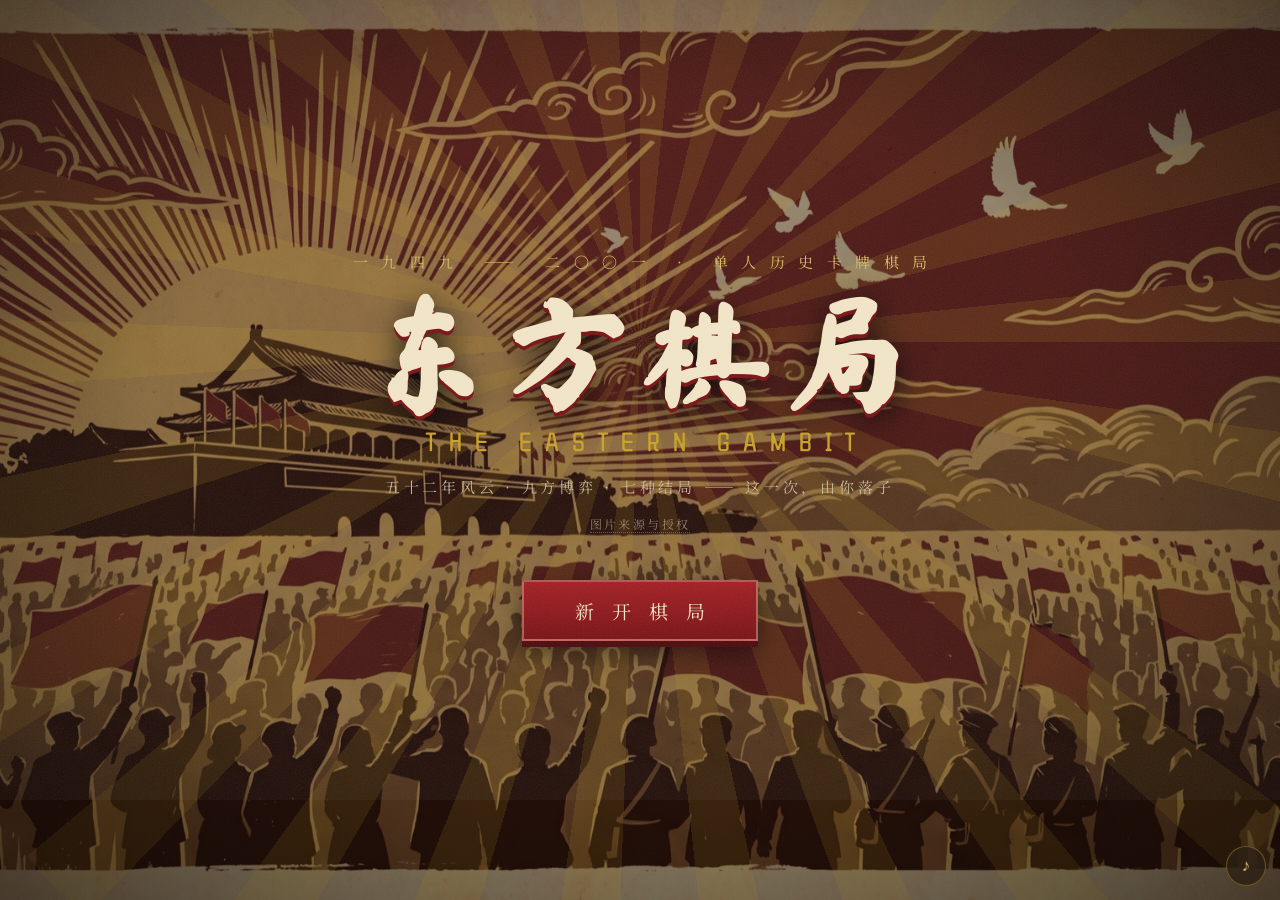
<file: index.html>
<!DOCTYPE html>
<html lang="zh-CN">
<head>
  <meta charset="UTF-8">
  <meta name="viewport" content="width=device-width, initial-scale=1.0, viewport-fit=cover, maximum-scale=1.0, user-scalable=no">
  <meta name="theme-color" content="#7a1216">
  <meta name="apple-mobile-web-app-capable" content="yes">
  <meta name="apple-mobile-web-app-status-bar-style" content="black-translucent">
  <title>东方棋局 1949–2001 · The Eastern Gambit</title>
  <meta name="description" content="单人历史卡牌策略游戏：扮演新中国，从1949年走到2001年入世，在冷战棋盘上落子。">
  <link rel="preconnect" href="https://fonts.googleapis.com">
  <link rel="preconnect" href="https://fonts.gstatic.com" crossorigin>
  <link href="https://fonts.googleapis.com/css2?family=Ma+Shan+Zheng&family=Noto+Serif+SC:wght@400;700&family=ZCOOL+QingKe+HuangYou&display=swap" rel="stylesheet">
  <link rel="stylesheet" href="css/main.css?v=11">
</head>
<body>
  <div id="app" class="vignette">

    <!-- 标题屏 -->
    <section id="scr-title" class="screen">
      <div id="title-bg"></div>
      <div class="title-rays"></div>
      <div id="title-main">
        <div class="kicker">一九四九 —— 二〇〇一 · 单人历史卡牌棋局</div>
        <h1>东方棋局</h1>
        <div class="years">THE EASTERN GAMBIT</div>
        <div class="tagline">五十二年风云 · 九方博弈 · 七种结局 —— 这一次，由你落子</div>
        <div class="credits-link"><a href="credits.html">图片来源与授权</a></div>
        <div class="title-buttons">
          <button id="btn-new" class="btn">新 开 棋 局</button>
          <button id="btn-continue" class="btn gold">继 续 前 局</button>
        </div>
      </div>
    </section>

    <!-- 幕间屏 -->
    <section id="scr-act" class="screen">
      <div id="act-poster"></div>
      <div id="act-content">
        <div id="act-num"></div>
        <div id="act-title"></div>
        <div id="act-years"></div>
        <div id="act-slogan"></div>
        <div id="act-intro"></div>
        <div id="tz-area"></div>
      </div>
    </section>

    <!-- 主板面 -->
    <section id="scr-board" class="screen">
      <header id="board-header">
        <span class="logo">东方棋局</span>
        <span id="turn-label"></span>
        <div id="plays-stars"></div>
        <span id="ap-chip"></span>
        <span id="agenda-chip"></span>
        <button id="btn-flags" class="btn ghost">标 签</button>
        <button id="btn-trump" class="btn ghost">王 牌</button>
        <button id="btn-ap" class="btn ghost">国策行动</button>
        <button id="btn-end-turn" class="btn">结束回合</button>
      </header>
      <div id="board-main">
        <aside id="rel-panel"></aside>
        <div id="stage">
          <div id="event-log"></div>
        </div>
        <aside id="res-panel"></aside>
      </div>
      <div id="hand-zone"></div>
    </section>

    <!-- 幕末屏 -->
    <section id="scr-finale" class="screen">
      <div id="finale-bg"></div>
      <div class="letterbox top"></div>
      <div class="letterbox bottom"></div>
      <div id="finale-content">
        <div class="f-kicker"></div>
        <h2></h2>
        <div id="finale-desc"></div>
        <div id="finale-choices"></div>
      </div>
    </section>

    <!-- 结局屏 -->
    <section id="scr-ending" class="screen">
      <div id="ending-img"></div>
      <div id="ending-body">
        <div id="ending-kind"></div>
        <div id="ending-title"></div>
        <div id="ending-poem"></div>
        <div id="ending-text"></div>
        <div id="ending-ach"></div>
        <div id="ending-essay"></div>
        <div id="ending-addenda"></div>
        <div id="ending-stats"></div>
        <div id="ending-score"></div>
        <div class="title-buttons">
          <button id="btn-restart-ending" class="btn">再 开 一 局</button>
          <button id="btn-menu-ending" class="btn ghost">回 到 标 题</button>
        </div>
      </div>
    </section>

    <div id="filmcard">
      <div class="sprocket l"></div><div class="sprocket r"></div>
      <div class="fc-inner"><div class="fc-year"></div><div class="fc-text"></div></div>
    </div>
    <div id="curtain"><div class="half left"></div><div class="half right"></div></div>
    <div id="grain"></div>
    <div id="alert-flash"></div>
    <div id="toast"></div>
    <div id="modal-root"></div>
    <div id="fx-root"></div>
    <button id="mute-btn" title="音效开关">♪</button>
  </div>

  <script src="js/data/act1.js?v=11"></script>
  <script src="js/data/act2.js?v=11"></script>
  <script src="js/data/act3.js?v=11"></script>
  <script src="js/data/act4.js?v=11"></script>
  <script src="js/data/act5.js?v=11"></script>
  <script src="js/data/endings.js?v=11"></script>
  <script src="js/data/reactions.js?v=11"></script>
  <script src="js/data/trumps.js?v=11"></script>
  <script src="js/data/achievements.js?v=11"></script>
  <script src="js/engine.js?v=11"></script>
  <script src="js/audio.js?v=11"></script>
  <script src="js/music.js?v=11"></script>
  <script src="js/ui.js?v=11"></script>
  <script src="js/main.js?v=11"></script>
</body>
</html>
</file>
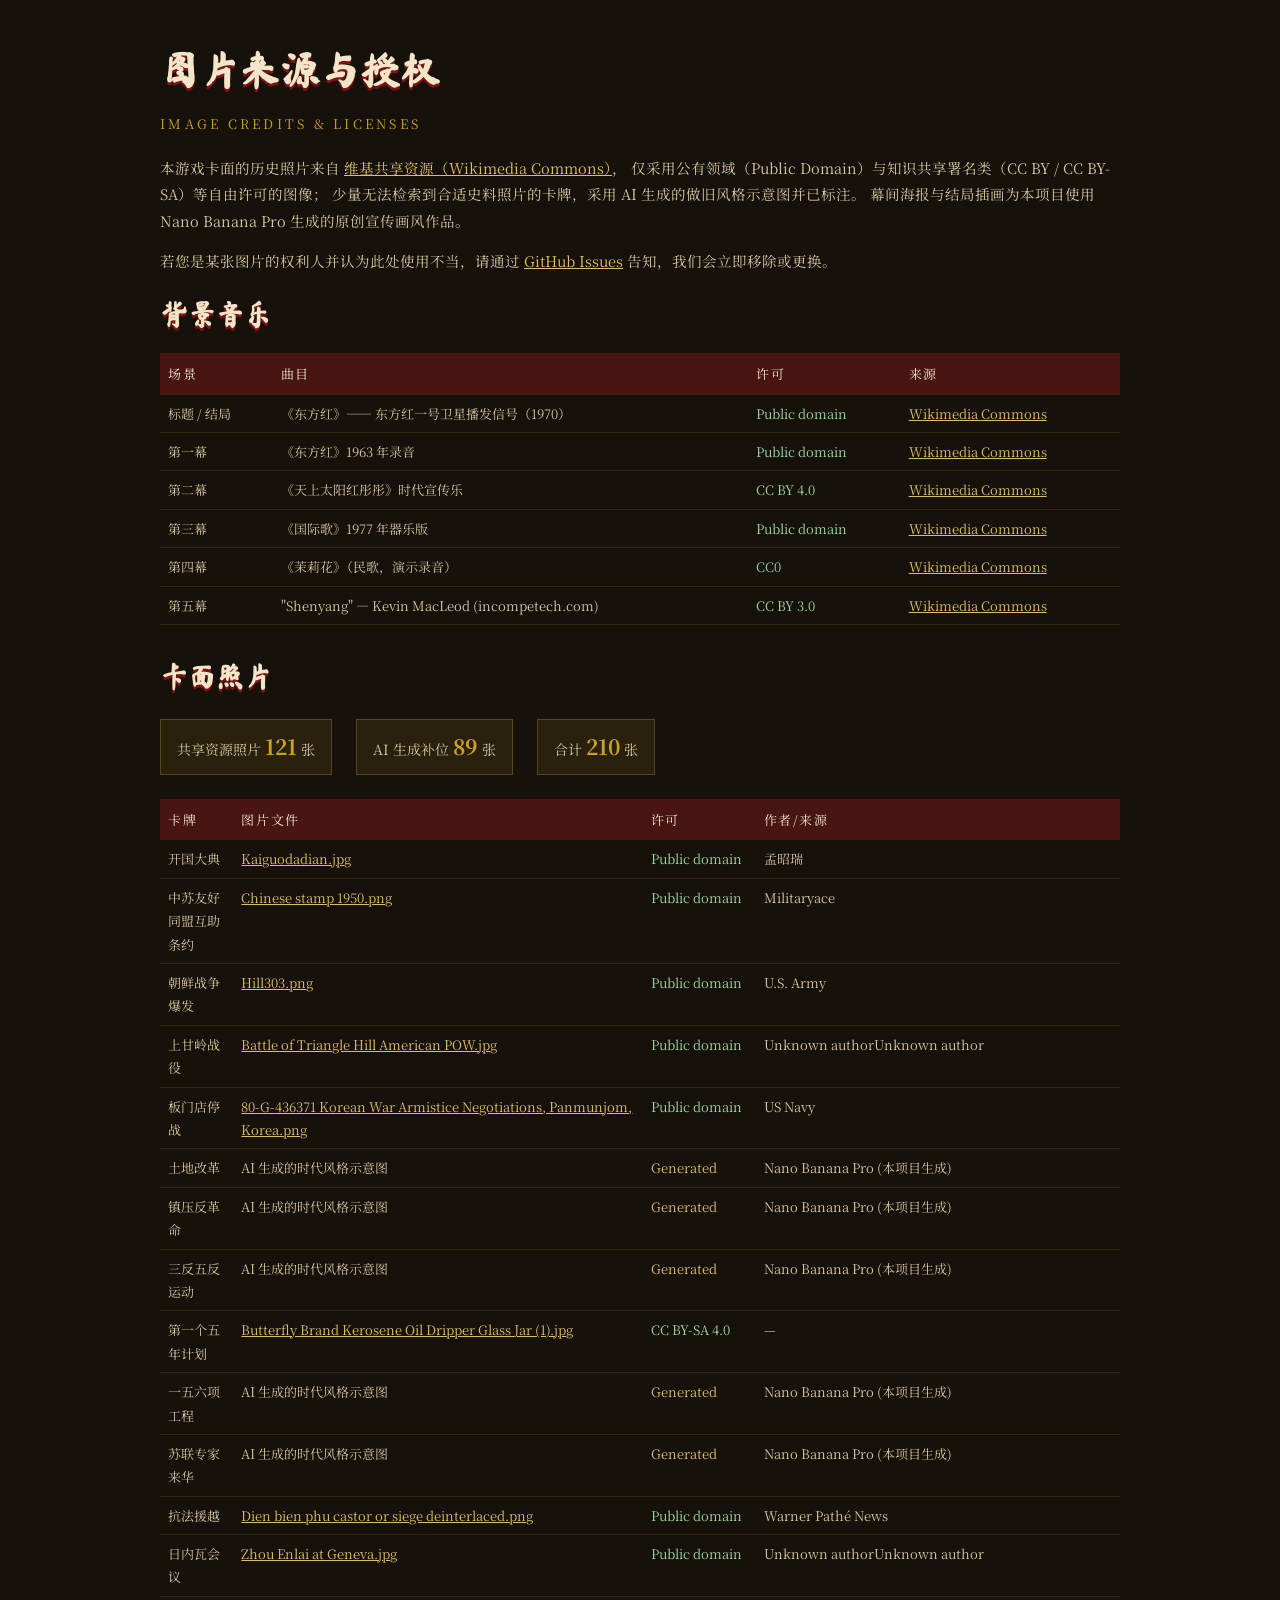
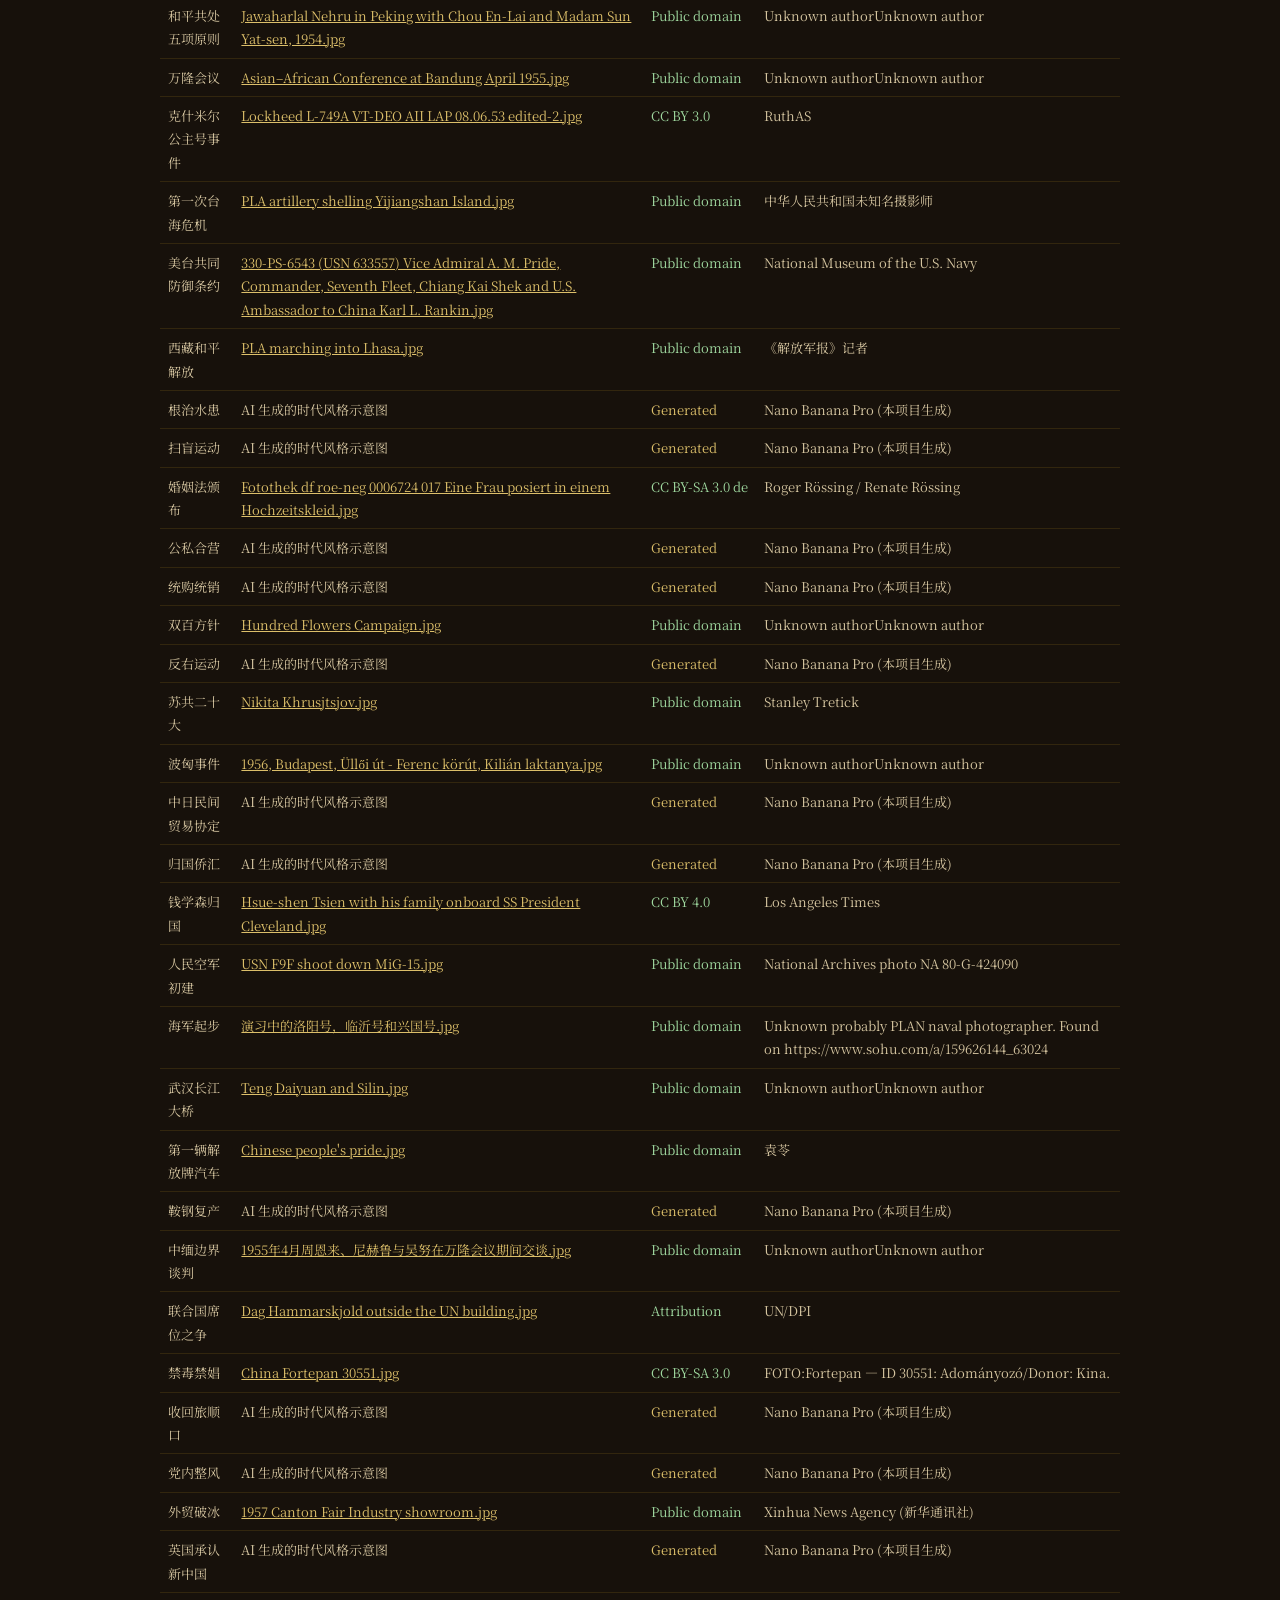
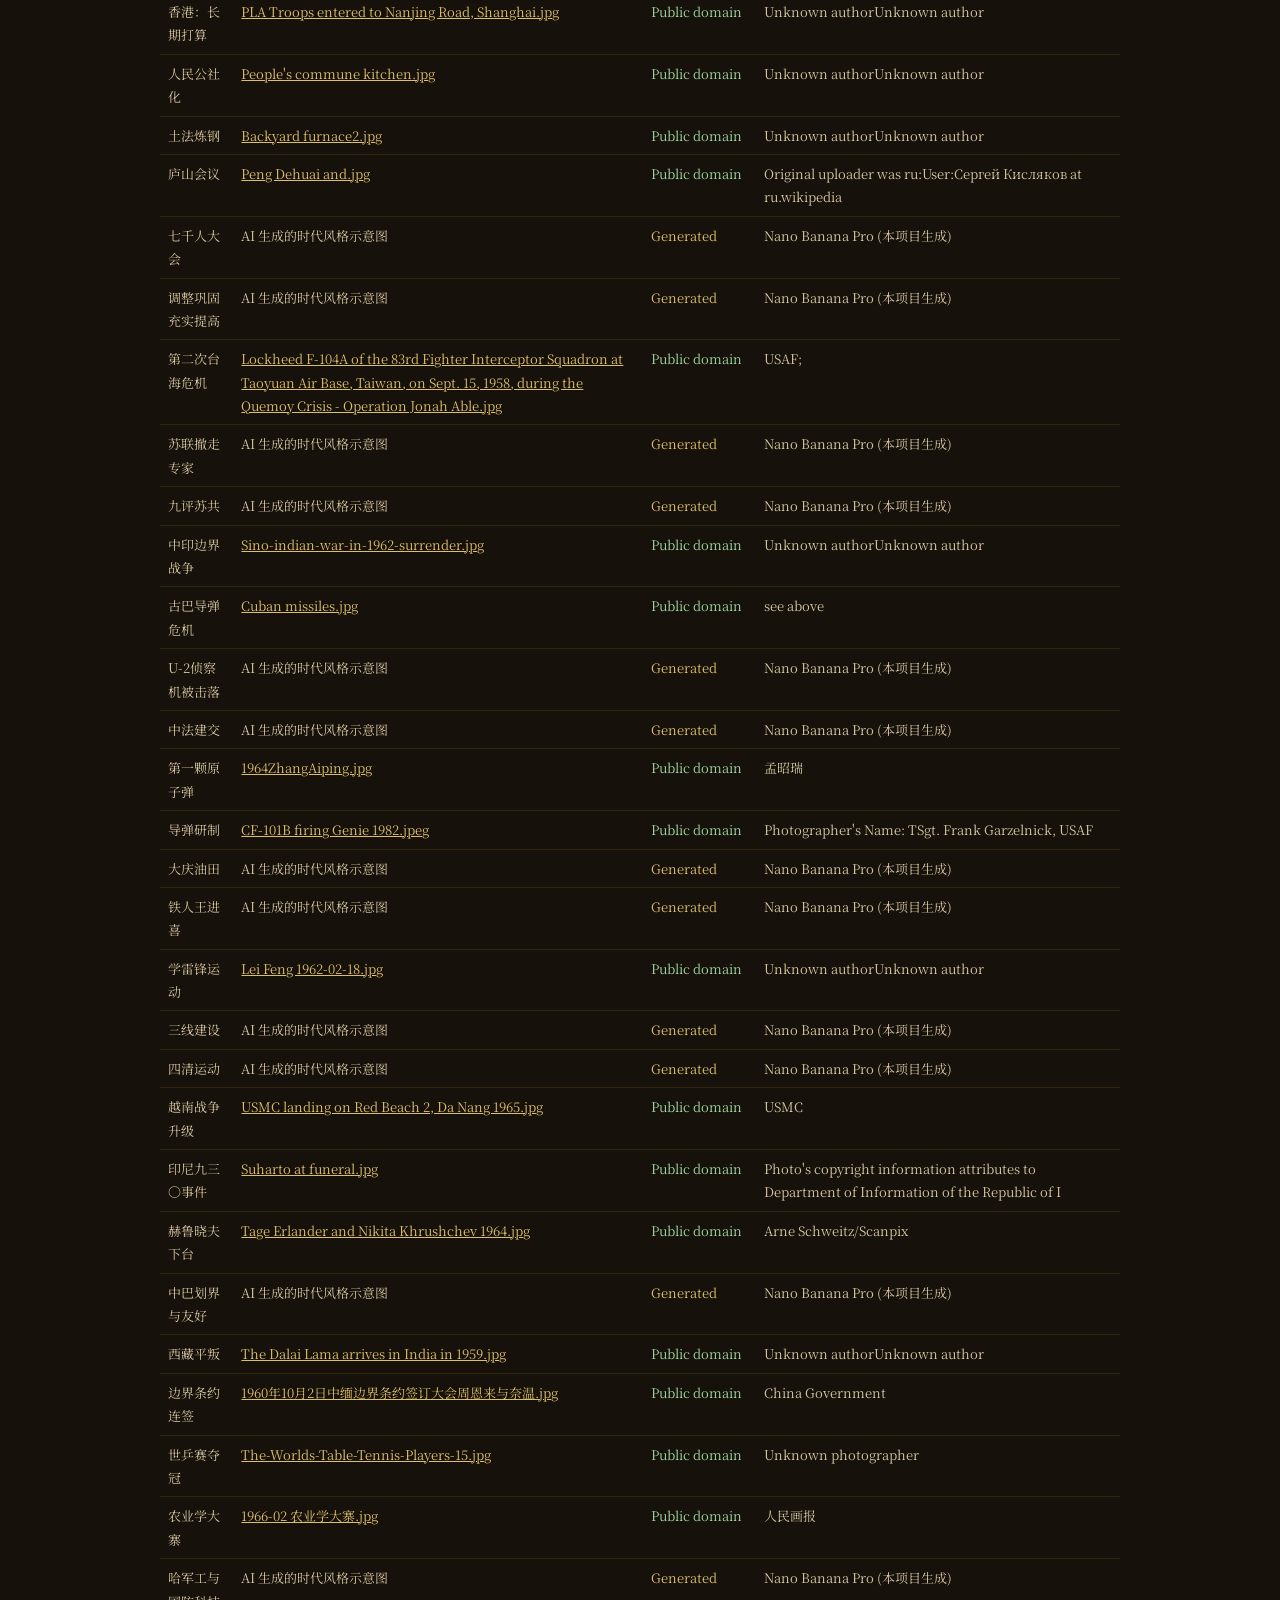
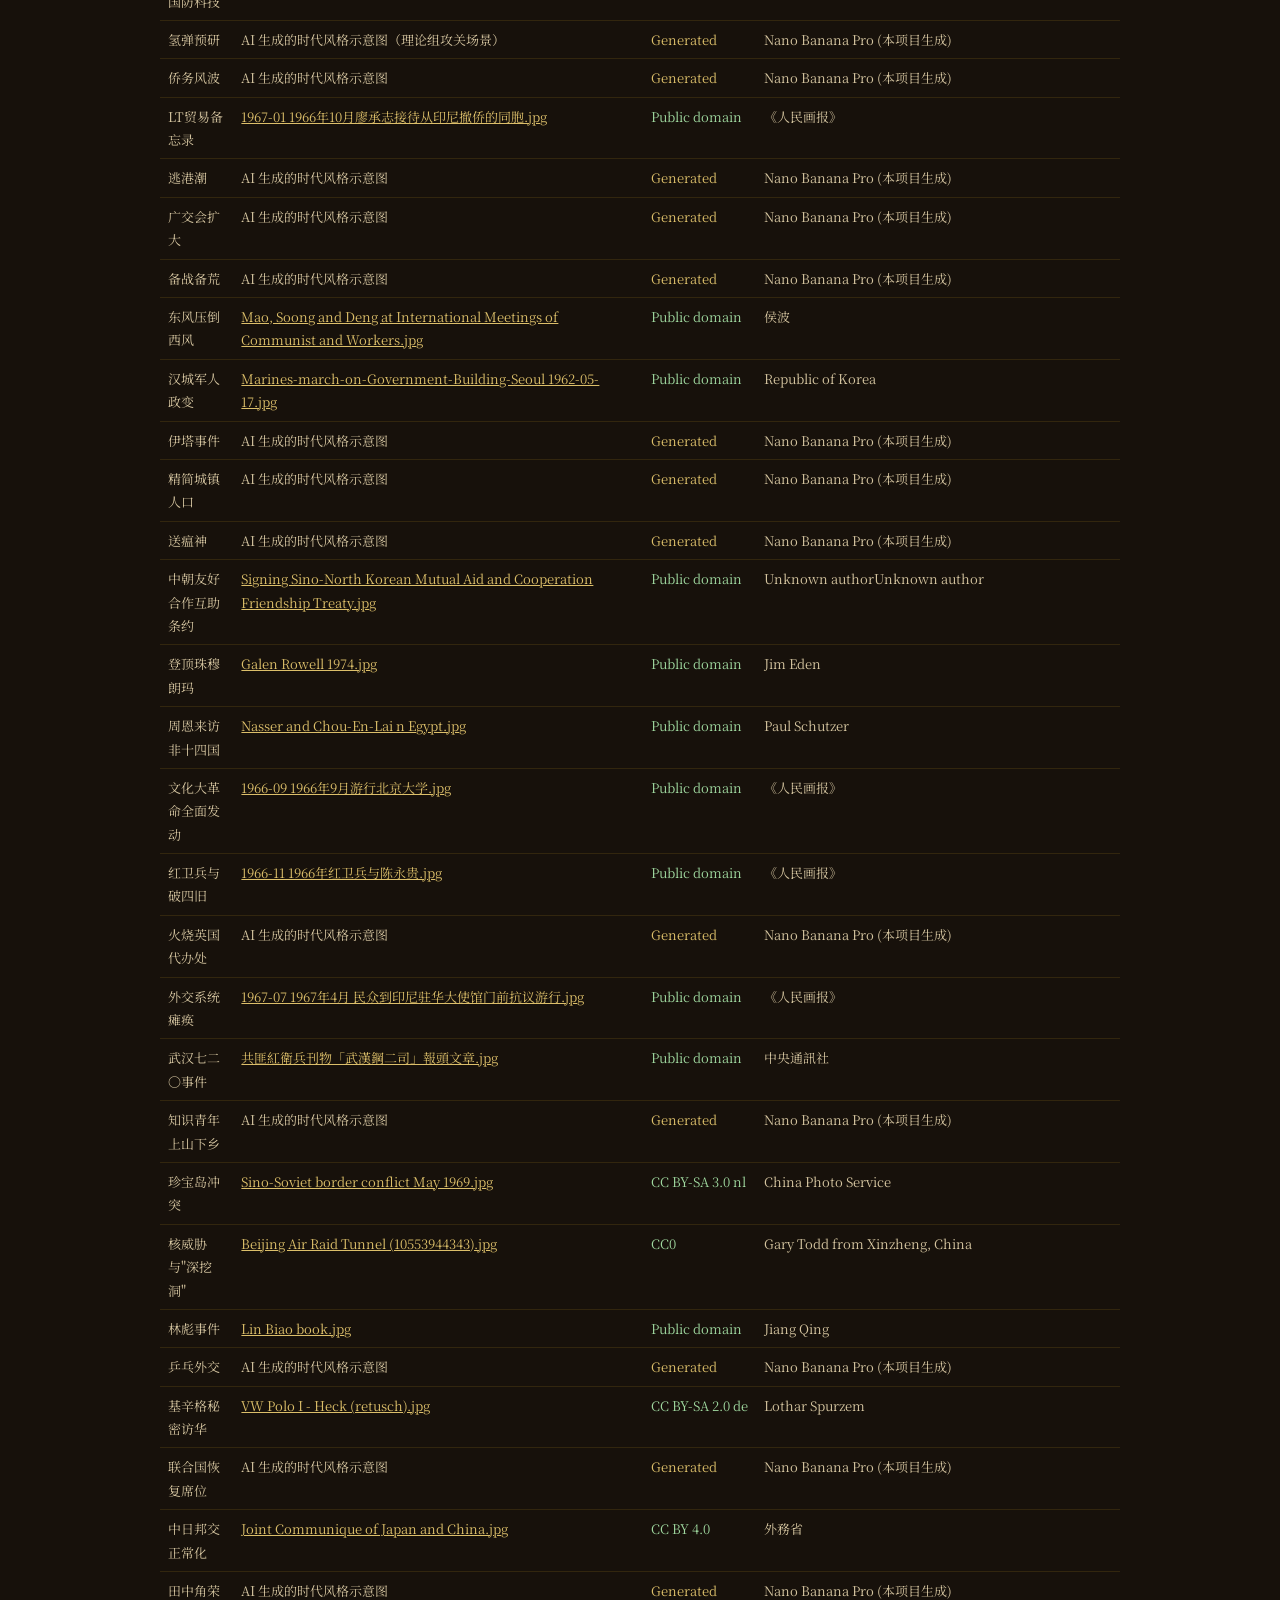
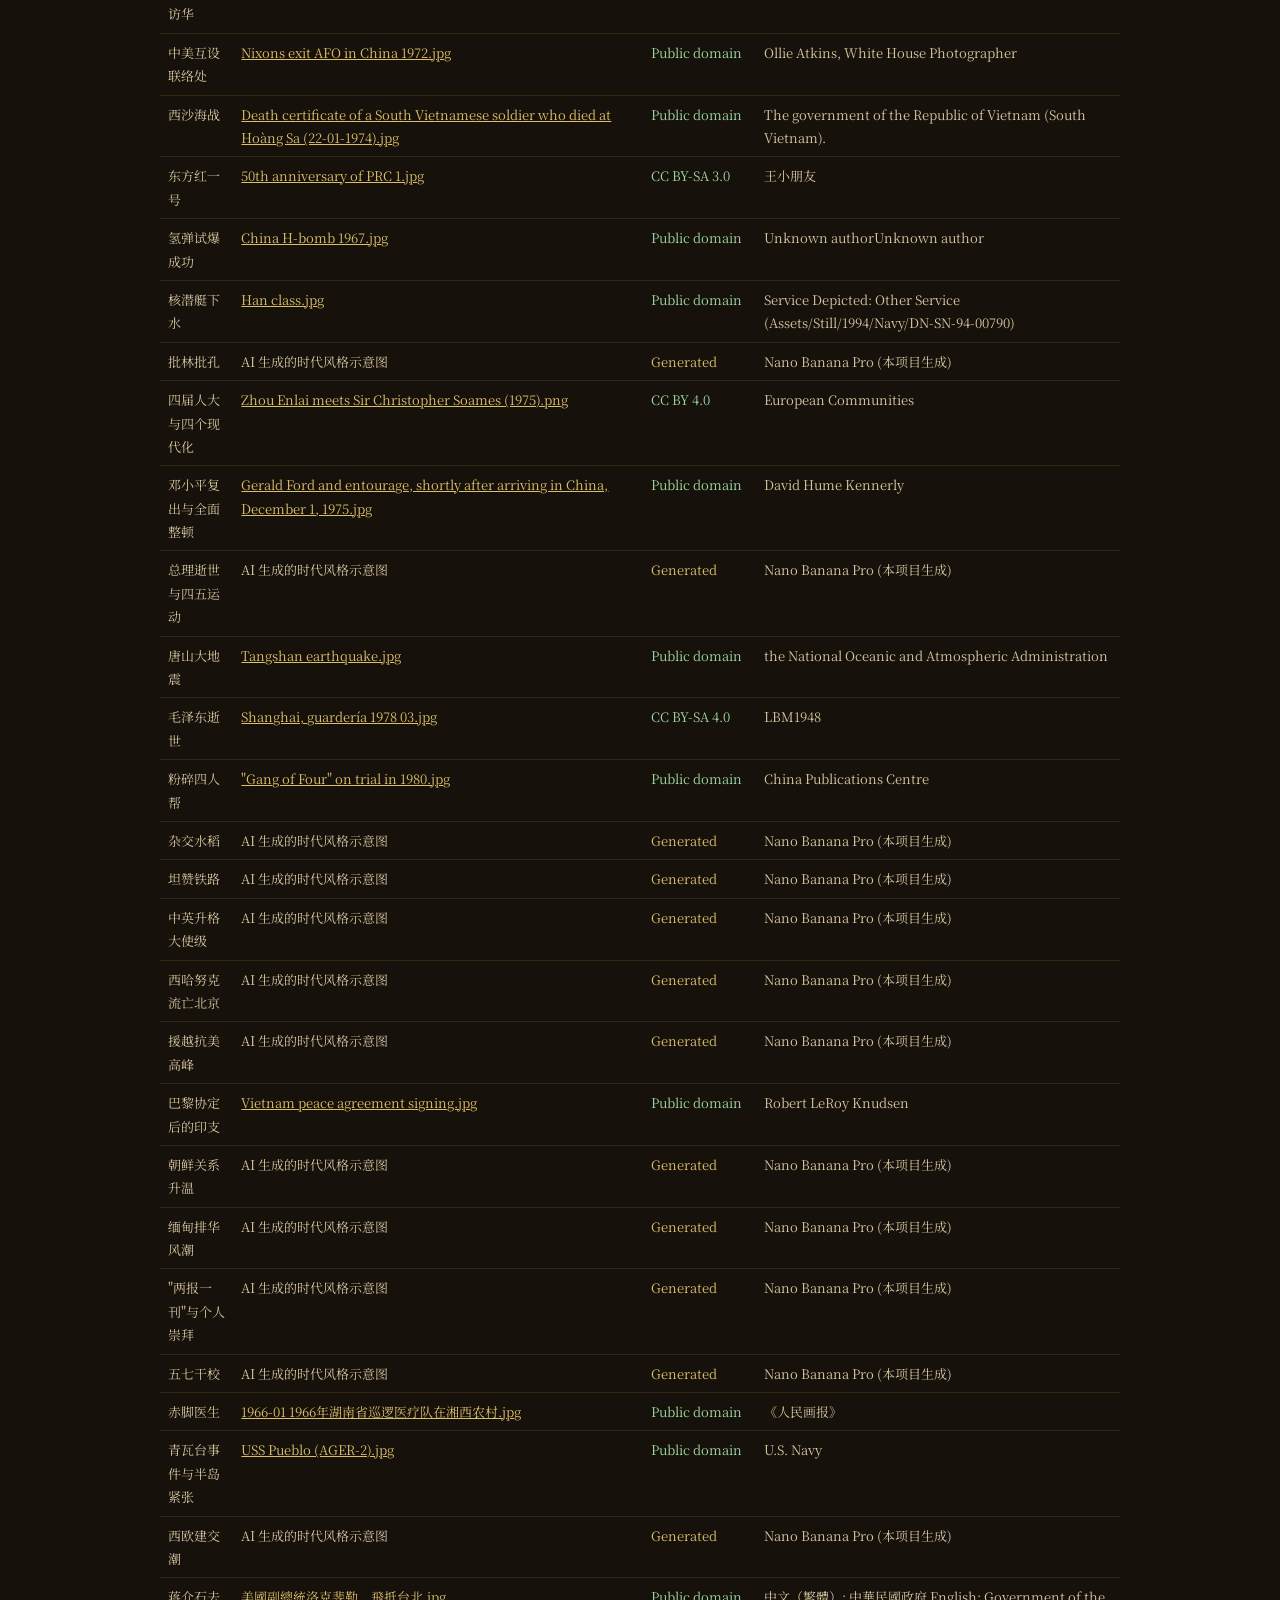
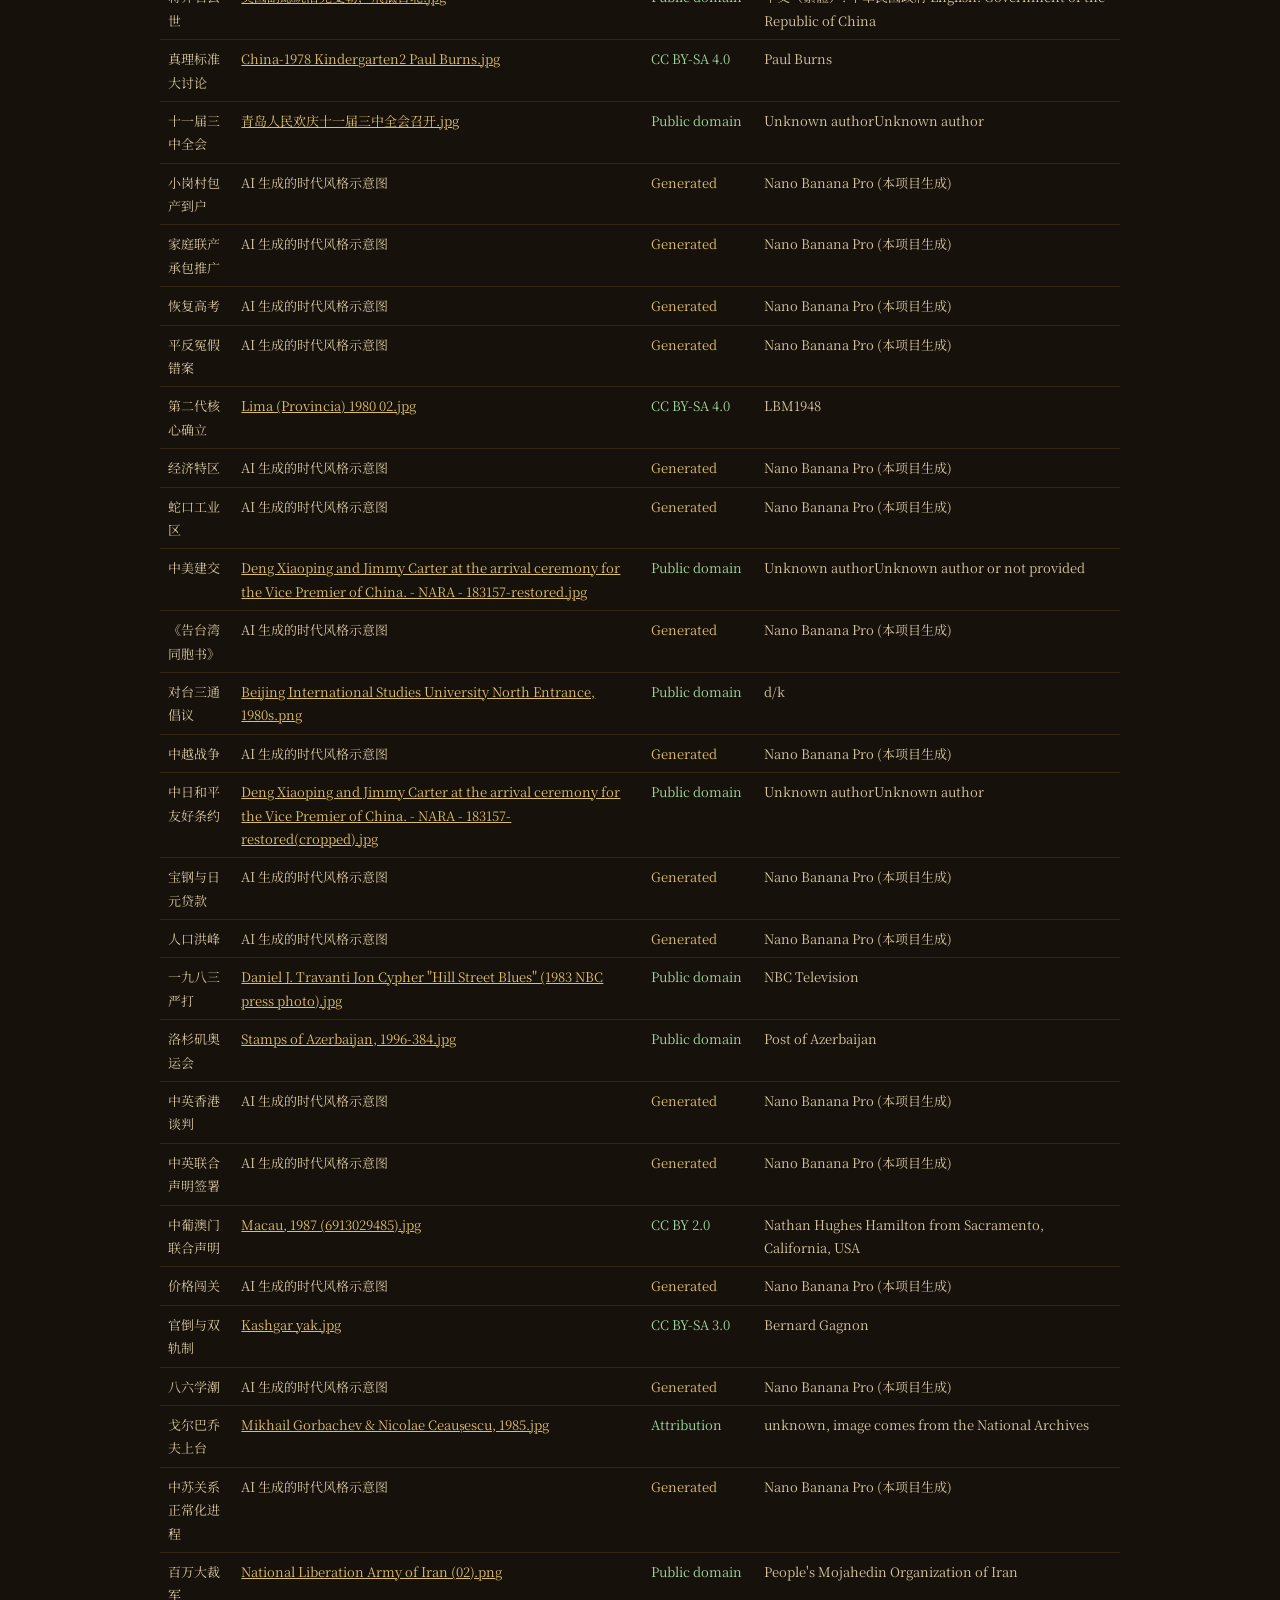
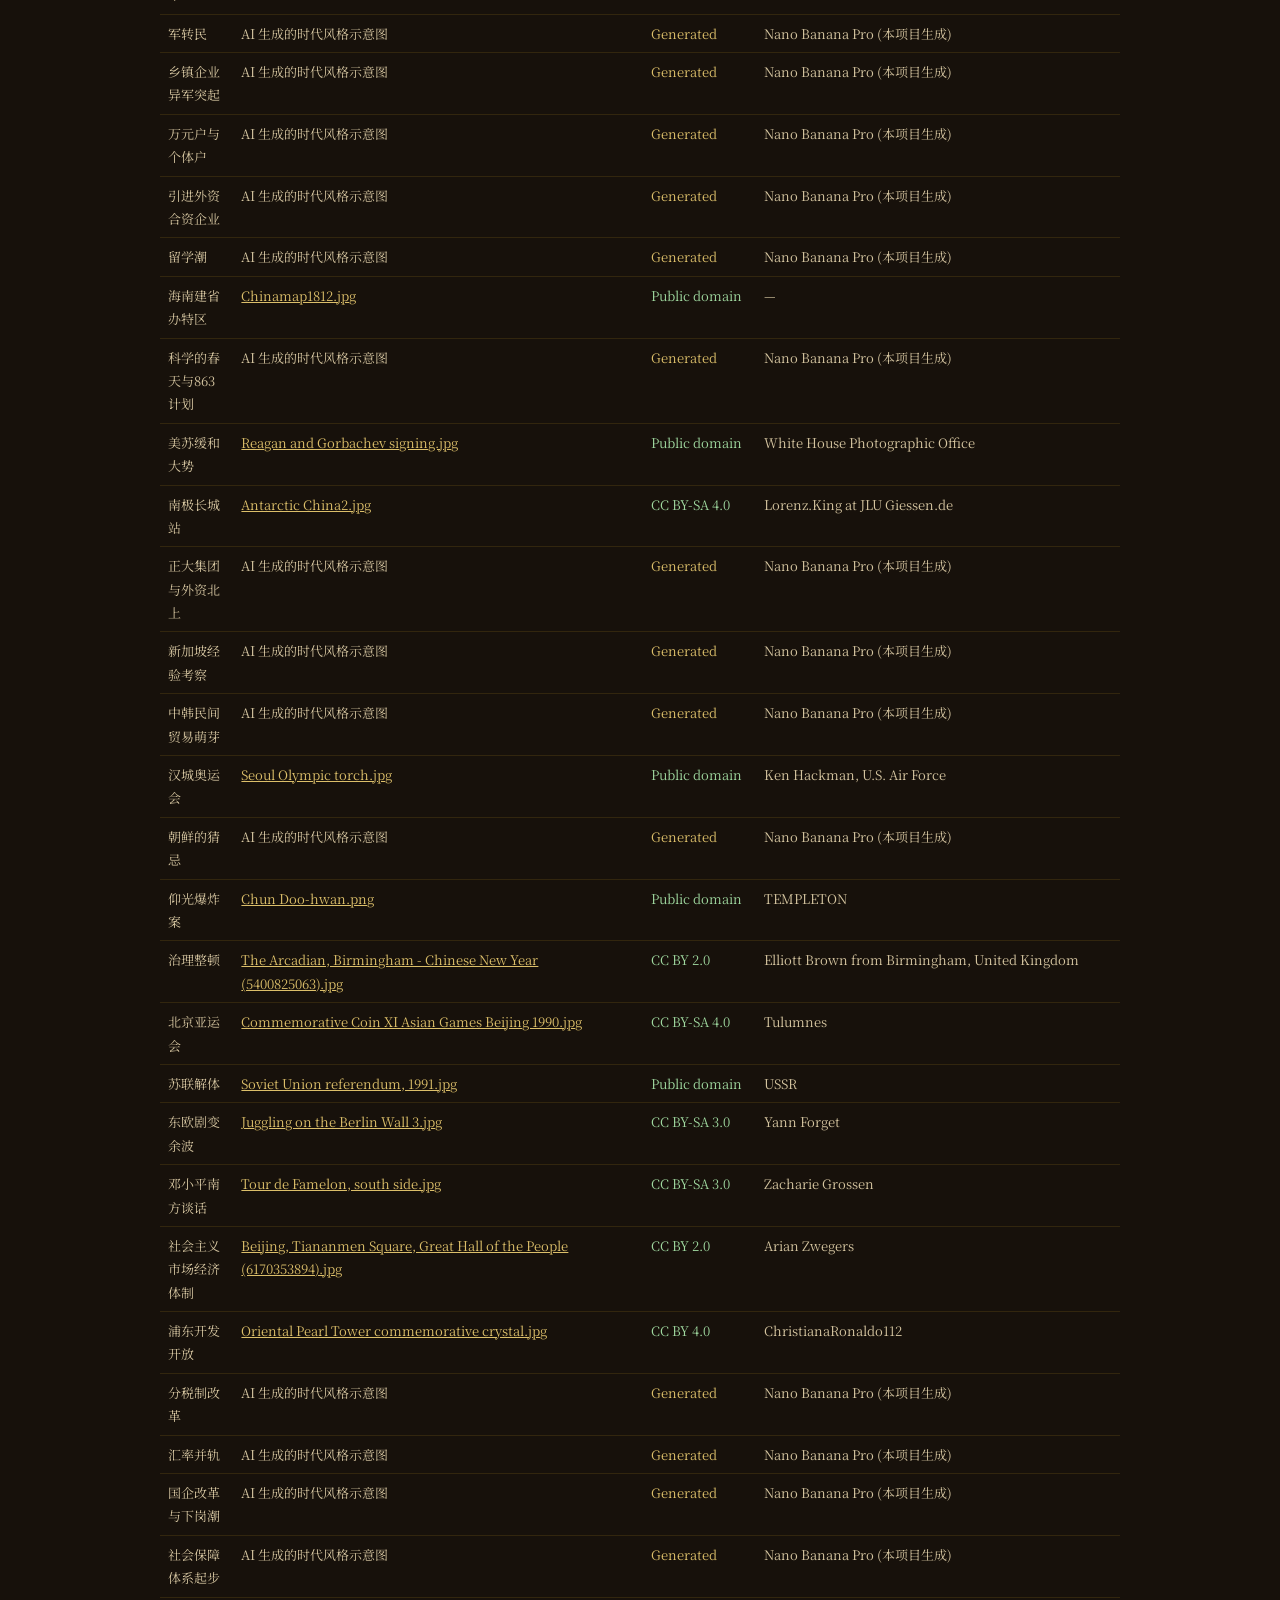
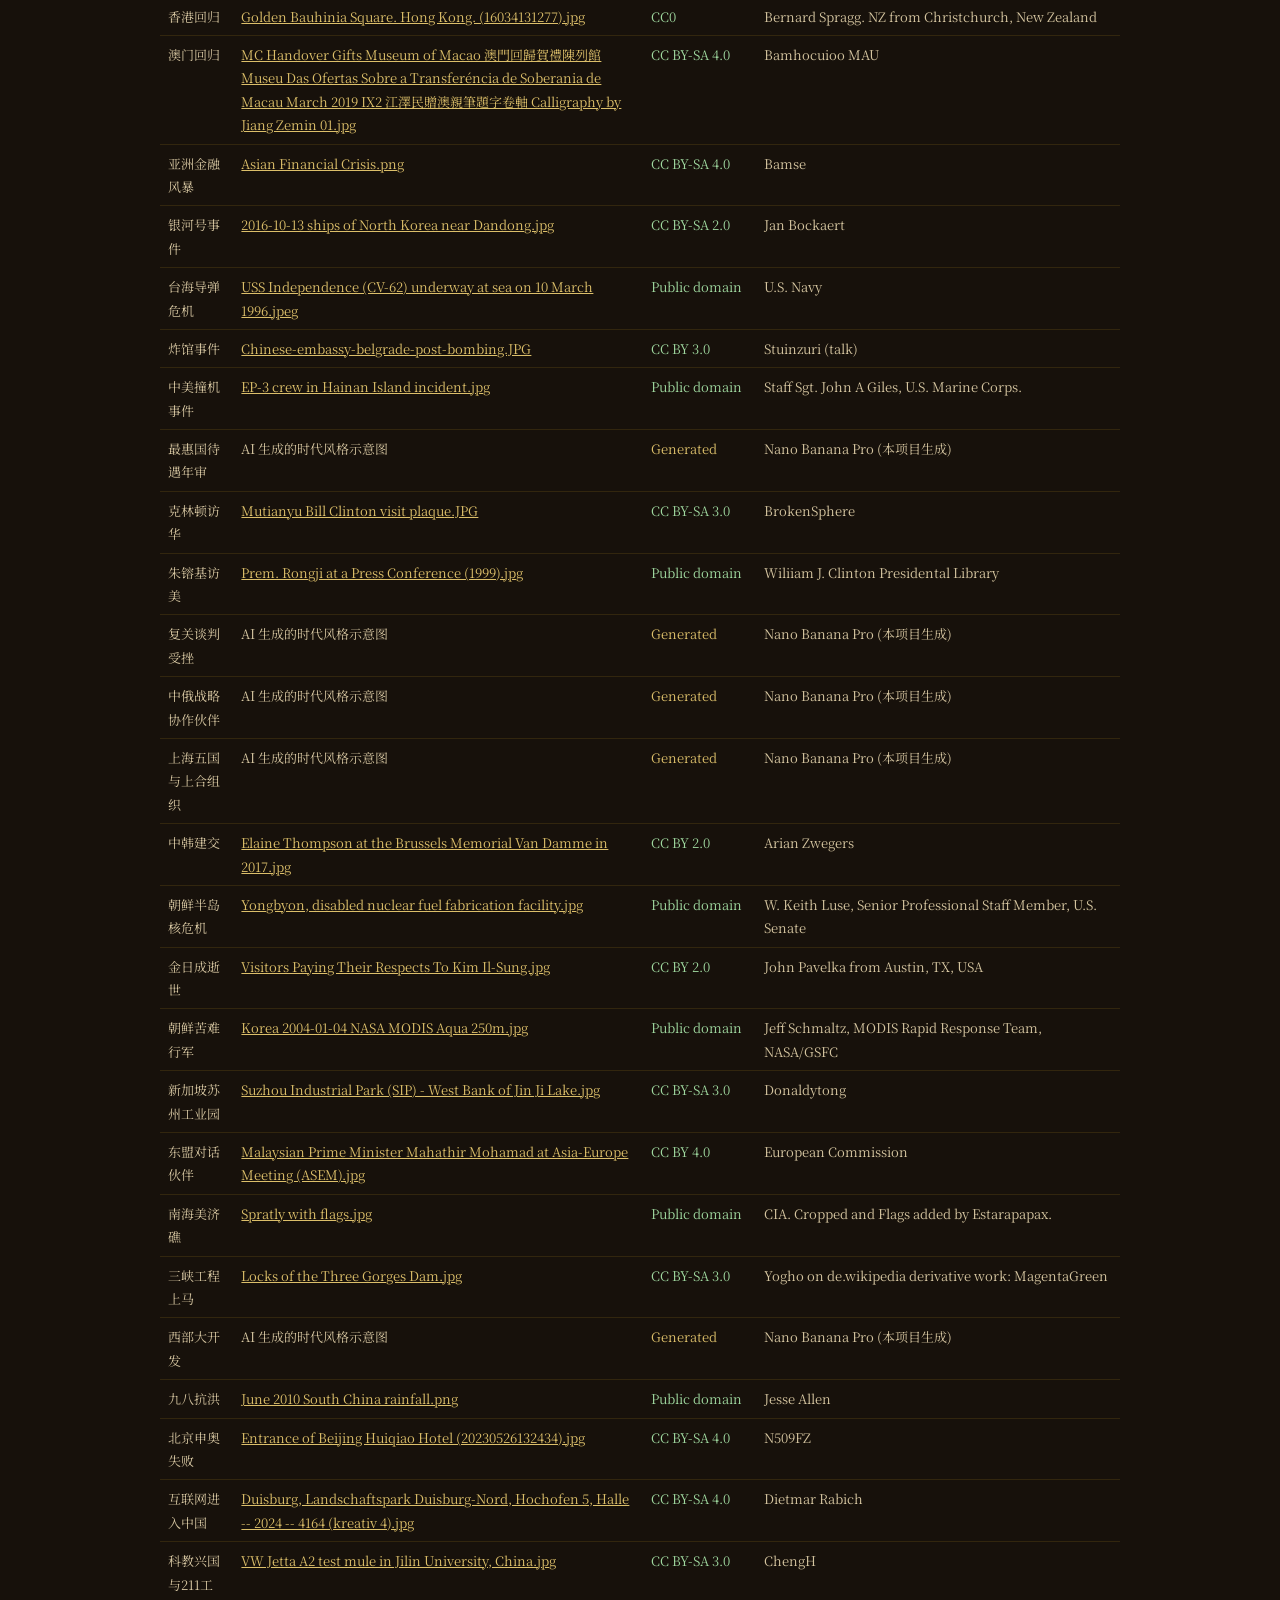
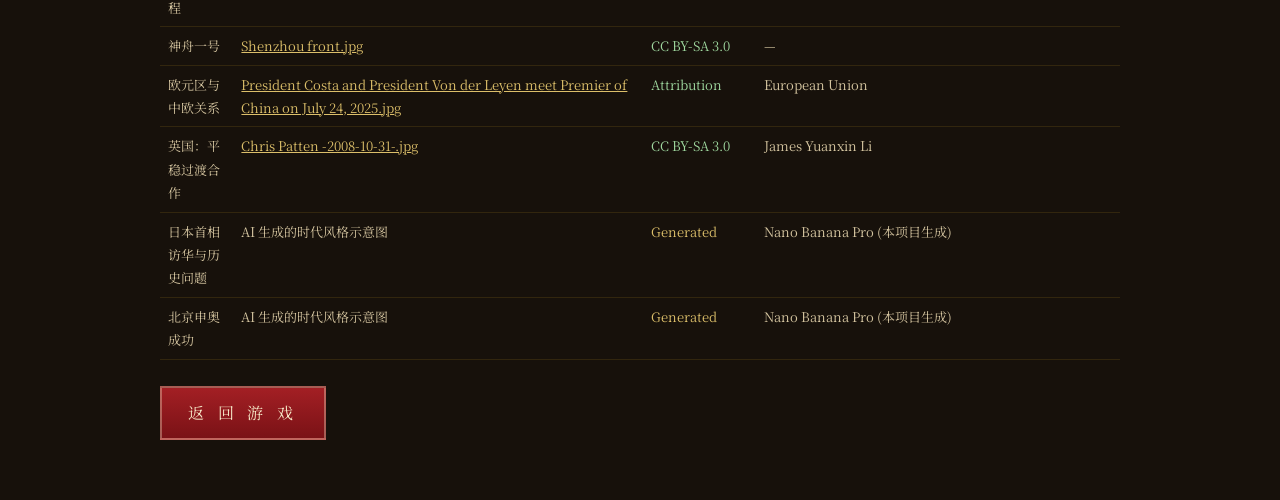
<file: credits.html>
<!DOCTYPE html>
<html lang="zh-CN">
<head>
<meta charset="UTF-8">
<meta name="viewport" content="width=device-width, initial-scale=1.0">
<title>图片来源与授权 · 东方棋局</title>
<link href="https://fonts.googleapis.com/css2?family=Ma+Shan+Zheng&family=Noto+Serif+SC:wght@400;700&display=swap" rel="stylesheet">
<style>
  body { margin:0; padding:34px 20px 60px; background:#17110b; color:#d5c5a0;
    font-family:'Noto Serif SC','Songti SC',serif; line-height:1.8; }
  .wrap { max-width:960px; margin:0 auto; }
  h1 { font-family:'Ma Shan Zheng',serif; font-size:40px; color:#f3e6c8; margin:0 0 6px;
    text-shadow:0 3px 0 #7a1216; }
  .sub { color:#c9a227; letter-spacing:.25em; font-size:13px; margin-bottom:20px; }
  p { font-size:14.5px; }
  a { color:#dcbf6a; }
  .stat { display:flex; gap:24px; flex-wrap:wrap; margin:18px 0 24px; }
  .stat div { background:rgba(201,162,39,.1); border:1px solid rgba(201,162,39,.3); padding:8px 16px; font-size:14px; }
  .stat b { color:#c9a227; font-size:21px; }
  table { width:100%; border-collapse:collapse; font-size:13px; margin-top:14px; }
  th { background:rgba(163,31,36,.35); color:#f3e6c8; padding:9px 8px; text-align:left;
    letter-spacing:.12em; font-weight:400; position:sticky; top:0; }
  td { padding:7px 8px; border-bottom:1px solid rgba(201,162,39,.15); vertical-align:top; }
  tr:hover td { background:rgba(201,162,39,.07); }
  .lic { color:#9fd89f; white-space:nowrap; }
  .lic.gen { color:#dcbf6a; }
  .back { display:inline-block; margin-top:26px; padding:11px 26px; background:linear-gradient(180deg,#a31f24,#7a1216);
    color:#f6e8c8; text-decoration:none; letter-spacing:.3em; border:2px solid rgba(246,232,200,.35); }
</style>
</head>
<body>
<div class="wrap">
  <h1>图片来源与授权</h1>
  <div class="sub">IMAGE CREDITS &amp; LICENSES</div>
  <p>本游戏卡面的历史照片来自 <a href="https://commons.wikimedia.org/" target="_blank" rel="noopener">维基共享资源（Wikimedia Commons）</a>，
  仅采用公有领域（Public Domain）与知识共享署名类（CC BY / CC BY-SA）等自由许可的图像；
  少量无法检索到合适史料照片的卡牌，采用 AI 生成的做旧风格示意图并已标注。
  幕间海报与结局插画为本项目使用 Nano Banana Pro 生成的原创宣传画风作品。</p>
  <p>若您是某张图片的权利人并认为此处使用不当，请通过
  <a href="https://github.com/fengjh97/eastern-gambit/issues" target="_blank" rel="noopener">GitHub Issues</a> 告知，我们会立即移除或更换。</p>
  <h1 style="font-size:28px;margin-top:8px">背景音乐</h1>
  <table style="margin-bottom:26px"><thead><tr><th>场景</th><th>曲目</th><th>许可</th><th>来源</th></tr></thead><tbody>
    <tr><td>标题 / 结局</td><td>《东方红》—— 东方红一号卫星播发信号（1970）</td><td class="lic">Public domain</td><td><a href="https://commons.wikimedia.org/wiki/File:Dongfanghong-1.ogg" target="_blank" rel="noopener">Wikimedia Commons</a></td></tr>
    <tr><td>第一幕</td><td>《东方红》1963 年录音</td><td class="lic">Public domain</td><td><a href="https://commons.wikimedia.org/wiki/File:The_East_Is_Red_1963.opus" target="_blank" rel="noopener">Wikimedia Commons</a></td></tr>
    <tr><td>第二幕</td><td>《天上太阳红彤彤》时代宣传乐</td><td class="lic">CC BY 4.0</td><td><a href="https://commons.wikimedia.org/wiki/File:Mao_zedong_propaganda_music_Red_Sun_in_the_Sky.wav" target="_blank" rel="noopener">Wikimedia Commons</a></td></tr>
    <tr><td>第三幕</td><td>《国际歌》1977 年器乐版</td><td class="lic">Public domain</td><td><a href="https://commons.wikimedia.org/wiki/File:The_Internationale_(1977_instrumental).ogg" target="_blank" rel="noopener">Wikimedia Commons</a></td></tr>
    <tr><td>第四幕</td><td>《茉莉花》（民歌，演示录音）</td><td class="lic">CC0</td><td><a href="https://commons.wikimedia.org/wiki/File:%E8%8C%89%E8%8E%89%E8%8A%B1-KS%E6%BC%94%E7%A4%BA.opus" target="_blank" rel="noopener">Wikimedia Commons</a></td></tr>
    <tr><td>第五幕</td><td>"Shenyang" — Kevin MacLeod (incompetech.com)</td><td class="lic">CC BY 3.0</td><td><a href="https://commons.wikimedia.org/wiki/File:Shenyang_(ISRC_USUAN1600066).mp3" target="_blank" rel="noopener">Wikimedia Commons</a></td></tr>
  </tbody></table>
  <h1 style="font-size:28px">卡面照片</h1>
  <div class="stat" id="stats"></div>
  <table id="tbl"><thead><tr><th>卡牌</th><th>图片文件</th><th>许可</th><th>作者/来源</th></tr></thead><tbody></tbody></table>
  <a class="back" href="index.html">返 回 游 戏</a>
</div>
<script>
fetch('assets/photos/CREDITS.json').then(r => r.json()).then(d => {
  const rows = Object.entries(d).sort((a, b) => a[0].localeCompare(b[0]));
  const tb = document.querySelector('#tbl tbody');
  let commons = 0, gen = 0;
  rows.forEach(([id, c]) => {
    const isGen = c.license === 'Generated';
    isGen ? gen++ : commons++;
    const tr = document.createElement('tr');
    const title = (c.title || '').replace(/^File:/, '');
    tr.innerHTML = `<td>${c.name || id}</td>
      <td>${c.source ? `<a href="${c.source}" target="_blank" rel="noopener">${title}</a>` : title}</td>
      <td class="lic${isGen ? ' gen' : ''}">${c.license || '—'}</td>
      <td>${c.artist || '—'}</td>`;
    tb.append(tr);
  });
  document.getElementById('stats').innerHTML =
    `<div>共享资源照片 <b>${commons}</b> 张</div><div>AI 生成补位 <b>${gen}</b> 张</div><div>合计 <b>${rows.length}</b> 张</div>`;
}).catch(() => {
  document.querySelector('#tbl tbody').innerHTML = '<tr><td colspan="4">授权清单加载失败。</td></tr>';
});
</script>
</body>
</html>
</file>
<file: css/main.css>
/* 东方棋局 · 宣传画风视觉系统 */
:root {
  --paper: #e9ddc2;
  --paper-dark: #d9c69c;
  --ink: #2b2016;
  --ink-soft: #4a3b2a;
  --red: #a31f24;
  --red-deep: #7a1216;
  --gold: #c9a227;
  --gold-soft: #dcbf6a;
  --good: #3d6b3d;
  --bad: #9c2020;
  --shadow: rgba(30, 18, 8, .45);
}

* { margin: 0; padding: 0; box-sizing: border-box; }
html, body { height: 100%; }
body {
  font-family: 'Noto Serif SC', 'Songti SC', 'STSong', serif;
  background: #17110b;
  color: var(--ink);
  overflow: hidden;
  user-select: none;
}

#app { position: fixed; inset: 0; }

/* ---------- 胶片颗粒 & 暗角 ---------- */
#grain {
  position: fixed; inset: -100px; pointer-events: none; z-index: 200; opacity: .10;
  background-image: url("data:image/svg+xml,%3Csvg xmlns='http://www.w3.org/2000/svg' width='240' height='240'%3E%3Cfilter id='n'%3E%3CfeTurbulence type='fractalNoise' baseFrequency='.85' numOctaves='2'/%3E%3C/filter%3E%3Crect width='240' height='240' filter='url(%23n)' opacity='.9'/%3E%3C/svg%3E");
  animation: grainShift .45s steps(3) infinite;
}
@keyframes grainShift {
  0% { transform: translate(0, 0); } 33% { transform: translate(-30px, 18px); }
  66% { transform: translate(22px, -25px); } 100% { transform: translate(0, 0); }
}
.vignette::after {
  content: ''; position: absolute; inset: 0; pointer-events: none; z-index: 150;
  background: radial-gradient(ellipse at center, transparent 55%, rgba(15, 8, 3, .55) 100%);
}

/* ---------- 屏幕切换 ---------- */
.screen { position: absolute; inset: 0; display: none; }
.screen.active { display: flex; }
.screen.fade-in { animation: screenIn .8s ease both; }
@keyframes screenIn { from { opacity: 0; } to { opacity: 1; } }

/* 红幕转场 */
#curtain {
  position: fixed; inset: 0; z-index: 300; pointer-events: none;
  display: flex;
}
#curtain .half {
  flex: 1; background:
    repeating-linear-gradient(90deg, rgba(0,0,0,.12) 0 8px, transparent 8px 26px),
    linear-gradient(180deg, var(--red-deep), var(--red) 40%, var(--red-deep));
  transform: scaleX(0); transition: transform .55s cubic-bezier(.7, 0, .3, 1);
  box-shadow: 0 0 60px rgba(0,0,0,.6) inset;
}
#curtain .half.left { transform-origin: left; }
#curtain .half.right { transform-origin: right; }
#curtain.closed .half { transform: scaleX(1); }

/* ---------- 标题屏 ---------- */
#scr-title.active { display: block; overflow-y: auto; -webkit-overflow-scrolling: touch; }
#scr-title {
  flex-direction: column; align-items: center; justify-content: flex-start;
  background: radial-gradient(ellipse at 50% 30%, #3a1210 0%, #1c0908 60%, #120605 100%);
  overflow: hidden;
}
#title-bg {
  position: absolute; inset: 0; background-size: cover; background-position: center;
  opacity: .5; filter: sepia(.4) contrast(1.05);
  animation: kenburns 40s ease-in-out infinite alternate;
}
@keyframes kenburns { from { transform: scale(1) translate(0, 0); } to { transform: scale(1.15) translate(-2%, -3%); } }
#scr-title::before {
  content: ''; position: absolute; inset: 0;
  background: linear-gradient(180deg, rgba(20,8,6,.2), rgba(18,6,5,.85) 85%);
}
.title-rays {
  position: absolute; left: 50%; top: 38%; width: 1600px; height: 1600px; margin: -800px;
  background: repeating-conic-gradient(from 0deg, rgba(201,162,39,.14) 0deg 6deg, transparent 6deg 14deg);
  border-radius: 50%; animation: raysSpin 90s linear infinite; pointer-events: none;
}
@keyframes raysSpin { to { transform: rotate(360deg); } }
#title-main { position: relative; text-align: center; z-index: 2; margin: 0 auto; min-height: 100%; display: flex; flex-direction: column; justify-content: center; padding: 20px 14px calc(28px + env(safe-area-inset-bottom)); }
#title-main .kicker {
  color: var(--gold-soft); letter-spacing: .9em; font-size: 15px; margin-bottom: 18px; text-indent: .9em;
  animation: riseIn 1s .2s ease both;
}
#title-main h1 {
  font-family: 'Ma Shan Zheng', 'Noto Serif SC', serif;
  font-size: clamp(64px, 11vw, 128px); color: #f3e6c8; letter-spacing: .08em;
  text-shadow: 0 4px 0 var(--red-deep), 0 8px 30px rgba(0,0,0,.8);
}
#title-main h1 span { display: inline-block; animation: charDrop .7s cubic-bezier(.2, 1.4, .4, 1) both; }
@keyframes charDrop {
  from { opacity: 0; transform: translateY(-70px) rotate(-8deg) scale(1.6); filter: blur(6px); }
  to { opacity: 1; transform: none; filter: none; }
}
#title-main .years {
  color: var(--gold); font-family: 'ZCOOL QingKe HuangYou', serif; font-size: 26px;
  letter-spacing: .5em; margin-top: 10px; text-indent: .5em; animation: riseIn 1s .9s ease both;
}
#title-main .tagline { color: #cbb894; margin-top: 22px; font-size: 15px; letter-spacing: .25em; animation: riseIn 1s 1.2s ease both; }
@keyframes riseIn { from { opacity: 0; transform: translateY(26px); } to { opacity: 1; transform: none; } }
.title-buttons { margin-top: 46px; display: flex; gap: 26px; justify-content: center; animation: riseIn 1s 1.5s ease both; }

.btn {
  font-family: inherit; cursor: pointer; border: none; position: relative;
  background: linear-gradient(180deg, var(--red), var(--red-deep));
  color: #f6e8c8; font-size: 19px; letter-spacing: .35em; text-indent: .35em;
  padding: 15px 44px; border: 2px solid rgba(246, 232, 200, .35);
  box-shadow: 0 6px 0 #4b0b0e, 0 10px 24px rgba(0,0,0,.55);
  transition: transform .15s, box-shadow .15s, filter .2s;
}
.btn:hover { transform: translateY(-3px); filter: brightness(1.12); box-shadow: 0 9px 0 #4b0b0e, 0 16px 30px rgba(0,0,0,.6); }
.btn:active { transform: translateY(3px); box-shadow: 0 2px 0 #4b0b0e; }
.btn.gold { background: linear-gradient(180deg, var(--gold), #937317); box-shadow: 0 6px 0 #5c470e, 0 10px 24px rgba(0,0,0,.55); color: #2b2016; }
.btn.gold:hover { box-shadow: 0 9px 0 #5c470e, 0 16px 30px rgba(0,0,0,.6); }
.btn.ghost { background: transparent; box-shadow: none; border: 1px solid rgba(246,232,200,.4); font-size: 15px; padding: 10px 26px; }
.btn:disabled { filter: grayscale(.8) brightness(.7); cursor: not-allowed; transform: none; }

/* ---------- 幕间屏 ---------- */
#scr-act { background: #14100a; text-align: center; }
#scr-act.active {
  display: block; overflow-y: auto; -webkit-overflow-scrolling: touch;
}
#act-poster {
  position: absolute; inset: 0; background-size: cover; background-position: center;
  opacity: 0; filter: sepia(.5) contrast(1.06) brightness(.75);
  animation: posterIn 2.2s .1s ease both;
}
@keyframes posterIn { from { opacity: 0; transform: scale(1.12); } to { opacity: .55; transform: scale(1); } }
#scr-act::before { content: ''; position: absolute; inset: 0; background: linear-gradient(180deg, rgba(16,10,6,.5), rgba(14,9,5,.88)); z-index: 1; }
#act-content {
  position: relative; z-index: 2; max-width: 780px; margin: 0 auto;
  min-height: 100%; display: flex; flex-direction: column; justify-content: center;
  padding: 26px 30px calc(34px + env(safe-area-inset-bottom));
}
#act-num {
  font-family: 'ZCOOL QingKe HuangYou', serif; color: var(--gold); font-size: 20px; letter-spacing: .6em; text-indent: .6em;
  animation: riseIn .8s .5s ease both;
}
#act-title {
  font-family: 'Ma Shan Zheng', serif; font-size: clamp(52px, 8vw, 92px); color: #f3e6c8;
  margin: 8px 0 4px; text-shadow: 0 4px 0 var(--red-deep), 0 8px 30px rgba(0,0,0,.8);
  animation: actTitleIn 1s .7s cubic-bezier(.2, 1.3, .4, 1) both;
}
@keyframes actTitleIn { from { opacity: 0; transform: scale(2.4); filter: blur(10px); } to { opacity: 1; transform: none; filter: none; } }
#act-years { color: var(--gold-soft); font-size: 20px; letter-spacing: .4em; text-indent: .4em; animation: riseIn .8s 1s ease both; }
#act-intro {
  margin: 30px auto 0; color: #ddcda8; font-size: 17px; line-height: 2; text-align: justify; min-height: 100px;
}
#tz-area { margin-top: 26px; min-height: 200px; }
.tz-name { color: var(--gold); font-size: 18px; letter-spacing: .3em; margin-bottom: 6px; }
.tz-desc { color: #bfae8a; font-size: 14px; margin-bottom: 18px; }

/* 骰子 */
.dice-wrap { perspective: 700px; display: inline-block; margin: 8px 0 14px; }
.die {
  width: 84px; height: 84px; position: relative; transform-style: preserve-3d;
  animation: dieTumble 1.1s cubic-bezier(.3, .7, .3, 1) both;
}
@keyframes dieTumble {
  0% { transform: rotateX(0) rotateY(0) translateY(-220px) scale(.6); }
  60% { transform: rotateX(720deg) rotateY(540deg) translateY(0) scale(1.05); }
  80% { transform: rotateX(700deg) rotateY(560deg) scale(.97); }
  100% { transform: rotateX(720deg) rotateY(540deg) scale(1); }
}
.die .face {
  position: absolute; inset: 0; background: linear-gradient(145deg, #f6ecd2, #dcc9a0);
  border: 2px solid #8a713d; border-radius: 12px; display: flex; align-items: center; justify-content: center;
  font-family: 'ZCOOL QingKe HuangYou', serif; font-size: 44px; color: var(--red-deep);
  backface-visibility: hidden; box-shadow: inset 0 0 18px rgba(138, 113, 61, .35);
}
.tz-outcome {
  display: inline-block; margin-top: 4px; padding: 14px 26px; max-width: 560px;
  background: rgba(233, 221, 194, .95); color: var(--ink); font-size: 16px; line-height: 1.8;
  border: 1px solid #8a713d; box-shadow: 0 10px 30px rgba(0,0,0,.5);
  animation: stampIn .45s cubic-bezier(.2, 1.6, .4, 1) both;
}
.tz-mod { color: var(--red); font-size: 13px; margin-top: 6px; }
@keyframes stampIn { from { opacity: 0; transform: scale(1.7) rotate(4deg); } to { opacity: 1; transform: none; } }

/* ---------- 主板面 ---------- */
#scr-board {
  flex-direction: column;
  background:
    radial-gradient(ellipse at 20% 0%, rgba(201, 162, 39, .07), transparent 50%),
    radial-gradient(ellipse at 85% 100%, rgba(163, 31, 36, .08), transparent 55%),
    linear-gradient(160deg, #221a10, #191209 55%, #14100a);
}

/* 顶栏 */
#board-header {
  display: flex; align-items: center; gap: 18px; padding: 10px 20px;
  background: linear-gradient(180deg, rgba(163,31,36,.92), rgba(122,18,22,.92));
  border-bottom: 3px solid var(--gold); box-shadow: 0 4px 20px rgba(0,0,0,.5); z-index: 5;
}
#board-header .logo { font-family: 'Ma Shan Zheng', serif; font-size: 25px; color: #f3e6c8; letter-spacing: .1em; }
#turn-label { color: var(--gold-soft); font-size: 15px; letter-spacing: .15em; }
#plays-stars { display: flex; gap: 6px; margin-left: auto; }
.play-star { width: 22px; height: 22px; color: var(--gold); transition: all .4s; filter: drop-shadow(0 0 6px rgba(201,162,39,.6)); }
.play-star.used { color: rgba(0,0,0,.35); filter: none; transform: scale(.8); }
#ap-chip {
  color: #f3e6c8; background: rgba(0,0,0,.25); border: 1px solid var(--gold-soft);
  padding: 4px 14px; font-size: 15px; letter-spacing: .1em;
}
#ap-chip b { color: var(--gold); font-family: 'ZCOOL QingKe HuangYou', serif; font-size: 20px; }
#ap-chip.bump { animation: chipBump .4s ease; }
@keyframes chipBump { 50% { transform: scale(1.25); background: rgba(201,162,39,.4); } }

/* 主区 */
#board-main { flex: 1; display: grid; grid-template-columns: 390px 1fr 235px; gap: 14px; padding: 14px 18px 6px; min-height: 0; }

.panel-title {
  font-size: 13px; color: var(--gold-soft); letter-spacing: .45em; text-indent: .45em; text-align: center;
  padding: 6px 0; border-bottom: 1px solid rgba(201,162,39,.35); margin-bottom: 8px;
}

/* 关系面板 */
#rel-panel { overflow: visible; }
.rel-row {
  display: grid; grid-template-columns: 64px 1fr 30px; align-items: center; gap: 8px;
  padding: 7px 9px; margin-bottom: 6px;
  background: linear-gradient(180deg, rgba(233,221,194,.12), rgba(233,221,194,.05));
  border: 1px solid rgba(201,162,39,.22); border-left: 4px solid transparent;
  transition: border-color .3s, background .3s;
}
.rel-row.flash-up { animation: relUp .9s ease; }
.rel-row.flash-down { animation: relDown .9s ease; }
@keyframes relUp { 0%, 100% { background: rgba(233,221,194,.08); } 30% { background: rgba(61,107,61,.5); } }
@keyframes relDown {
  0%, 100% { background: rgba(233,221,194,.08); transform: none; }
  20% { background: rgba(156,32,32,.55); transform: translateX(-4px); }
  40% { transform: translateX(4px); } 60% { transform: translateX(-3px); } 80% { transform: translateX(2px); }
}
.rel-name { color: #e6d7b4; font-size: 15px; letter-spacing: .12em; white-space: nowrap; }
.rel-track { position: relative; height: 14px; background: linear-gradient(90deg, rgba(156,32,32,.5), rgba(90,80,55,.4) 50%, rgba(201,162,39,.45)); border: 1px solid rgba(0,0,0,.4); }
.rel-track::after { content: ''; position: absolute; left: 50%; top: -3px; bottom: -3px; width: 1px; background: rgba(243,230,200,.5); }
.rel-marker {
  position: absolute; top: 50%; width: 15px; height: 15px; margin: -7.5px 0 0 -7.5px;
  background: radial-gradient(circle at 35% 35%, #ffe9a8, var(--gold) 60%, #7a5c10);
  border: 1px solid #3a2c08; border-radius: 50%;
  transition: left .8s cubic-bezier(.3, 1.3, .4, 1); box-shadow: 0 0 8px rgba(201,162,39,.7);
}
.rel-val { font-family: 'ZCOOL QingKe HuangYou', serif; font-size: 17px; text-align: right; }
.rel-val.pos { color: var(--gold); } .rel-val.neg { color: #e07777; } .rel-val.zero { color: #b8a888; }

/* 资源面板 */
#res-panel { display: flex; flex-direction: column; gap: 10px; }
.res-box {
  flex: 1; display: flex; flex-direction: column; justify-content: center; padding: 10px 14px;
  background: linear-gradient(180deg, rgba(233,221,194,.14), rgba(233,221,194,.05));
  border: 1px solid rgba(201,162,39,.25); position: relative; overflow: hidden;
}
.res-box.flash-up { animation: relUp .9s ease; }
.res-box.flash-down { animation: relDown .9s ease; }
.res-top { display: flex; justify-content: space-between; align-items: baseline; margin-bottom: 8px; }
.res-name { color: #e6d7b4; font-size: 15px; letter-spacing: .3em; }
.res-num { font-family: 'ZCOOL QingKe HuangYou', serif; font-size: 30px; color: var(--gold); transition: color .3s; }
.res-num.danger { color: #ff6b5e; animation: dangerPulse 1s infinite; }
@keyframes dangerPulse { 50% { opacity: .45; } }
.res-bar { height: 10px; background: rgba(0,0,0,.45); border: 1px solid rgba(0,0,0,.5); }
.res-fill {
  height: 100%; background: linear-gradient(90deg, var(--red), var(--gold));
  transition: width .9s cubic-bezier(.3, 1, .4, 1); box-shadow: 0 0 10px rgba(201,162,39,.4);
}

/* 中央舞台 */
#stage { display: flex; flex-direction: column; min-width: 0; min-height: 0; }
#event-log {
  flex: 1; overflow-y: auto; padding: 12px 16px; font-size: 14px; line-height: 1.9; color: #cdbd99;
  background: rgba(20, 14, 8, .55); border: 1px solid rgba(201,162,39,.2);
  scrollbar-width: thin;
}
#event-log .entry { animation: logIn .5s ease both; border-bottom: 1px dashed rgba(201,162,39,.13); padding: 3px 0; }
#event-log .entry.head { color: var(--gold-soft); letter-spacing: .2em; text-align: center; border-bottom: 1px solid rgba(201,162,39,.3); }
@keyframes logIn { from { opacity: 0; transform: translateX(-14px); } to { opacity: 1; transform: none; } }
#stage-actions { display: flex; gap: 10px; padding: 10px 0 0; }
#stage-actions .btn { font-size: 15px; padding: 10px 22px; }

/* ---------- 手牌 ---------- */
#hand-zone { height: 235px; position: relative; display: flex; justify-content: center; align-items: flex-end; padding-bottom: 8px; z-index: 4; }
.card {
  width: 150px; height: 212px; position: absolute; bottom: 12px; cursor: pointer;
  transform-origin: 50% 120%;
  transition: transform .35s cubic-bezier(.3, 1.2, .4, 1), filter .3s;
  filter: drop-shadow(0 8px 14px rgba(0,0,0,.55));
}
.card:hover { z-index: 50 !important; }
.card-inner {
  width: 100%; height: 100%; border-radius: 7px; overflow: hidden; position: relative;
  background: linear-gradient(160deg, #f2e7cb, #dcc9a0);
  border: 2px solid #6d5326; display: flex; flex-direction: column;
}
.card.drawn { animation: cardDraw .6s cubic-bezier(.25, 1.1, .4, 1) both; }
@keyframes cardDraw {
  from { transform: translate(60vw, -30vh) rotateY(180deg) scale(.5); opacity: 0; }
  to { opacity: 1; }
}
.card-head { display: flex; align-items: center; gap: 5px; padding: 5px 7px; background: linear-gradient(180deg, var(--red), var(--red-deep)); }
.card.type-boon .card-head { background: linear-gradient(180deg, var(--gold), #937317); }
.card-head .cname { color: #f6e8c8; font-size: 13px; font-weight: 700; letter-spacing: .02em; line-height: 1.2; flex: 1; }
.card.type-boon .card-head .cname { color: #2b2016; }
.card-ap {
  width: 24px; height: 24px; flex: none; border-radius: 50%;
  background: radial-gradient(circle at 35% 30%, #fff3cf, var(--gold) 65%, #7a5c10);
  border: 1px solid #3a2c08; color: #2b2016; font-family: 'ZCOOL QingKe HuangYou', serif;
  font-size: 16px; display: flex; align-items: center; justify-content: center;
}
.card-img { height: 84px; background-size: cover; background-position: center; border-bottom: 1px solid #6d5326; position: relative; filter: sepia(.35) contrast(1.02); }
.card-img .ctag {
  position: absolute; left: 0; bottom: 0; background: rgba(43, 32, 22, .85); color: var(--gold-soft);
  font-size: 10px; padding: 2px 7px; letter-spacing: .2em;
}
.card-img .cyear { position: absolute; right: 4px; top: 3px; font-family: 'ZCOOL QingKe HuangYou', serif; color: #f6e8c8; font-size: 13px; text-shadow: 0 1px 3px #000; }
.card-body { flex: 1; padding: 6px 8px; font-size: 11px; line-height: 1.55; color: var(--ink-soft); overflow: hidden; }
.card-secret {
  position: absolute; right: -8px; top: 34px; transform: rotate(12deg);
  border: 2px solid var(--red); color: var(--red); font-size: 12px; letter-spacing: .3em; text-indent: .3em;
  padding: 2px 6px; border-radius: 3px; opacity: .85; font-weight: 700; background: rgba(246, 232, 200, .7);
}
.card.type-crisis .card-inner { border-color: var(--red-deep); box-shadow: 0 0 0 1px rgba(163,31,36,.6) inset; }
.card.type-crisis { animation: crisisPulse 2.2s ease-in-out infinite; }
@keyframes crisisPulse {
  0%, 100% { filter: drop-shadow(0 8px 14px rgba(0,0,0,.55)); }
  50% { filter: drop-shadow(0 8px 20px rgba(200, 30, 30, .8)); }
}
.card.locked-event .card-inner::after {
  content: '仅可作行动'; position: absolute; left: 0; right: 0; bottom: 0; text-align: center;
  background: rgba(43,32,22,.8); color: #cbb894; font-size: 10px; padding: 2px 0; letter-spacing: .2em;
}

/* ---------- 通用弹层 ---------- */
.overlay {
  position: fixed; inset: 0; z-index: 120; display: flex; align-items: center; justify-content: center;
  background: rgba(12, 7, 4, .78); animation: screenIn .3s ease both; padding: 20px;
}
.dossier {
  width: min(680px, 94vw); max-height: 92vh; overflow-y: auto;
  background:
    linear-gradient(180deg, rgba(163,31,36,.06), transparent 120px),
    linear-gradient(160deg, #f2e7cb, #ddca9f);
  border: 2px solid #6d5326; box-shadow: 0 30px 80px rgba(0,0,0,.7);
  padding: 26px 30px 24px; position: relative;
  animation: dossierIn .45s cubic-bezier(.25, 1.2, .4, 1) both;
}
@keyframes dossierIn { from { opacity: 0; transform: translateY(60px) scale(.92) rotate(-1deg); } to { opacity: 1; transform: none; } }
.dossier .d-kicker { color: var(--red); font-size: 12px; letter-spacing: .4em; margin-bottom: 6px; }
.dossier h2 { font-family: 'Ma Shan Zheng', serif; font-size: 34px; color: var(--ink); line-height: 1.2; }
.dossier .d-year { font-family: 'ZCOOL QingKe HuangYou', serif; color: var(--red); font-size: 18px; margin-left: 10px; }
.dossier .d-img {
  margin: 14px 0; height: 200px; background-size: cover; background-position: center;
  border: 1px solid #6d5326; filter: sepia(.4) contrast(1.03);
}
.dossier .d-flavor { font-size: 14px; color: var(--ink-soft); font-style: normal; border-left: 3px solid var(--gold); padding-left: 12px; margin-bottom: 12px; line-height: 1.8; }
.dossier .d-desc { font-size: 15px; line-height: 1.9; margin-bottom: 14px; }
.dossier .d-actions { display: flex; flex-wrap: wrap; gap: 12px; margin-top: 16px; }
.choice-btn {
  display: block; width: 100%; text-align: left; cursor: pointer; font-family: inherit;
  background: linear-gradient(180deg, rgba(163,31,36,.09), rgba(163,31,36,.03));
  border: 1px solid #8a713d; padding: 12px 16px; margin-bottom: 10px;
  transition: all .2s;
}
.choice-btn:hover:not(:disabled) { background: rgba(163,31,36,.16); transform: translateX(6px); border-color: var(--red); }
.choice-btn:disabled { opacity: .45; cursor: not-allowed; }
.choice-btn .ch-label { font-size: 17px; font-weight: 700; color: var(--red-deep); letter-spacing: .1em; }
.choice-btn .ch-desc { font-size: 13px; color: var(--ink-soft); margin-top: 3px; line-height: 1.6; }
.choice-btn .ch-lock { font-size: 12px; color: var(--bad); margin-top: 3px; }

/* 掷骰结果面板 */
.roll-panel { text-align: center; padding: 10px 0; }
.roll-panel .need { font-size: 13px; color: var(--ink-soft); margin-bottom: 8px; letter-spacing: .1em; }
.seal {
  display: inline-block; margin: 12px auto 4px; width: 92px; height: 92px; border-radius: 50%;
  border: 4px solid var(--red); color: var(--red); font-family: 'Ma Shan Zheng', serif; font-size: 44px;
  line-height: 84px; transform: rotate(-14deg);
  animation: sealStamp .4s cubic-bezier(.2, 2, .4, 1) both; box-shadow: 0 0 0 2px rgba(163,31,36,.3) inset;
}
.seal.fail { border-color: #58504a; color: #58504a; }
@keyframes sealStamp { from { opacity: 0; transform: scale(2.6) rotate(-14deg); } to { opacity: .92; transform: scale(1) rotate(-14deg); } }
.result-texts { font-size: 15px; line-height: 1.9; margin-top: 10px; }

/* delta 徽标 */
.delta-row { display: flex; flex-wrap: wrap; gap: 8px; justify-content: center; margin-top: 14px; }
.delta-chip {
  padding: 4px 12px; font-size: 14px; border: 1px solid; letter-spacing: .06em;
  animation: chipPop .4s cubic-bezier(.2, 1.6, .4, 1) both;
}
.delta-chip.up { color: var(--good); border-color: var(--good); background: rgba(61,107,61,.1); }
.delta-chip.down { color: var(--bad); border-color: var(--bad); background: rgba(156,32,32,.08); }
.delta-chip.flag { color: #7a5c10; border-color: var(--gold); background: rgba(201,162,39,.12); }
@keyframes chipPop { from { opacity: 0; transform: scale(.4); } to { opacity: 1; transform: none; } }

/* 浮动数字 */
.float-num {
  position: fixed; z-index: 250; pointer-events: none; font-family: 'ZCOOL QingKe HuangYou', serif;
  font-size: 22px; text-shadow: 0 2px 6px rgba(0,0,0,.8);
  animation: floatUp 1.4s ease-out both;
}
.float-num.up { color: #8fd48f; } .float-num.down { color: #ff8a7a; }
@keyframes floatUp { from { opacity: 0; transform: translateY(6px) scale(.7); } 25% { opacity: 1; transform: translateY(-8px) scale(1.1); } to { opacity: 0; transform: translateY(-60px) scale(1); } }

/* 屏幕震动 & 警报 */
.shake { animation: bigShake .55s ease; }
@keyframes bigShake {
  0%, 100% { transform: none; } 15% { transform: translate(-14px, 4px) rotate(-.6deg); }
  35% { transform: translate(11px, -5px) rotate(.5deg); } 55% { transform: translate(-8px, 3px); }
  75% { transform: translate(6px, -2px); }
}
#alert-flash { position: fixed; inset: 0; z-index: 190; pointer-events: none; background: radial-gradient(ellipse, transparent 40%, rgba(163,31,36,.55)); opacity: 0; }
#alert-flash.on { animation: alertFlash .8s ease; }
@keyframes alertFlash { 0%, 100% { opacity: 0; } 30% { opacity: 1; } }

/* AP 行动面板 */
.ap-grid { display: grid; grid-template-columns: 1fr 1fr; gap: 10px; }
.ap-item {
  cursor: pointer; font-family: inherit; text-align: left; padding: 12px 14px;
  background: rgba(163,31,36,.06); border: 1px solid #8a713d; transition: all .2s;
}
.ap-item:hover:not(:disabled) { background: rgba(163,31,36,.15); transform: translateY(-2px); }
.ap-item:disabled { opacity: .4; cursor: not-allowed; }
.ap-item b { color: var(--red-deep); font-size: 16px; letter-spacing: .1em; }
.ap-item .cost { float: right; font-family: 'ZCOOL QingKe HuangYou', serif; color: var(--gold); background: #2b2016; padding: 0 8px; border-radius: 3px; }
.ap-item p { font-size: 12px; color: var(--ink-soft); margin-top: 4px; }
.country-grid { display: grid; grid-template-columns: repeat(3, 1fr); gap: 8px; }
.country-grid .ap-item { text-align: center; }

/* ---------- 幕末屏 ---------- */
#scr-finale { background: #0d0a06; }
#scr-finale.active { display: block; overflow-y: auto; -webkit-overflow-scrolling: touch; }
.letterbox { pointer-events: none; }
#finale-bg { position: absolute; inset: 0; background-size: cover; background-position: center; opacity: .4; filter: sepia(.5) brightness(.7); animation: kenburns 30s ease-in-out infinite alternate; }
.letterbox { position: absolute; left: 0; right: 0; height: 90px; background: #000; z-index: 3; }
.letterbox.top { top: 0; transform: translateY(-100%); animation: boxDown 1s .2s ease both; }
.letterbox.bottom { bottom: 0; transform: translateY(100%); animation: boxUp 1s .2s ease both; }
@keyframes boxDown { to { transform: none; } }
@keyframes boxUp { to { transform: none; } }
#finale-content {
  position: relative; z-index: 2; margin: 0 auto; max-width: 760px;
  min-height: 100%; display: flex; flex-direction: column; justify-content: center;
  padding: 100px 30px calc(60px + env(safe-area-inset-bottom)); text-align: center;
}
#finale-content .f-kicker { color: var(--red); letter-spacing: .5em; font-size: 14px; margin-bottom: 12px; }
#finale-content h2 { font-family: 'Ma Shan Zheng', serif; font-size: 54px; color: #f3e6c8; text-shadow: 0 4px 0 var(--red-deep); margin-bottom: 20px; }
#finale-desc { color: #d5c5a0; font-size: 16px; line-height: 2.1; text-align: justify; margin-bottom: 26px; min-height: 120px; }
#finale-choices { text-align: left; }
#finale-choices .choice-btn { background: linear-gradient(160deg, rgba(242,231,203,.96), rgba(220,201,160,.96)); box-shadow: 0 8px 24px rgba(0,0,0,.5); }
#finale-choices .choice-btn:hover:not(:disabled) { background: #f6ecd2; }

/* ---------- 结局屏 ---------- */
#scr-ending { flex-direction: column; align-items: center; background: #0b0805; overflow-y: auto; }
#ending-img {
  width: 100%; height: 44vh; background-size: cover; background-position: center;
  filter: sepia(.5) contrast(1.05) brightness(.8);
  mask-image: linear-gradient(180deg, #000 65%, transparent); -webkit-mask-image: linear-gradient(180deg, #000 65%, transparent);
  animation: posterIn 2.5s ease both;
}
#ending-body { max-width: 720px; padding: 0 30px 60px; text-align: center; margin-top: -50px; position: relative; z-index: 2; }
#ending-kind { color: var(--red); letter-spacing: .6em; text-indent: .6em; font-size: 14px; animation: riseIn 1s .6s ease both; }
#ending-title {
  font-family: 'Ma Shan Zheng', serif; font-size: clamp(56px, 9vw, 96px); color: #f3e6c8;
  text-shadow: 0 5px 0 var(--red-deep), 0 10px 40px rgba(0,0,0,.9); margin: 6px 0 10px;
  animation: actTitleIn 1.2s .9s cubic-bezier(.2, 1.3, .4, 1) both;
}
#ending-poem { color: var(--gold-soft); font-size: 17px; letter-spacing: .2em; margin-bottom: 24px; animation: riseIn 1s 1.4s ease both; }
#ending-text { color: #d5c5a0; font-size: 16px; line-height: 2.15; text-align: justify; animation: riseIn 1s 1.8s ease both; }
.addendum { margin-top: 20px; padding: 14px 18px; border: 1px solid rgba(201,162,39,.4); background: rgba(201,162,39,.06); text-align: justify; color: #d5c5a0; font-size: 14px; line-height: 2; animation: riseIn 1s 2.2s ease both; }
.addendum b { color: var(--gold); letter-spacing: .2em; }
#ending-stats { display: flex; justify-content: center; gap: 26px; margin: 30px 0 10px; flex-wrap: wrap; animation: riseIn 1s 2.4s ease both; }
.stat-tile { text-align: center; }
.stat-tile .v { font-family: 'ZCOOL QingKe HuangYou', serif; font-size: 34px; color: var(--gold); }
.stat-tile .k { font-size: 12px; color: #b8a888; letter-spacing: .3em; }
#ending-score { font-size: 15px; color: #cbb894; margin-bottom: 26px; animation: riseIn 1s 2.6s ease both; }
#ending-score b { font-family: 'ZCOOL QingKe HuangYou', serif; font-size: 40px; color: var(--gold); }

/* 提示条 */
#toast {
  position: fixed; left: 50%; top: 70px; transform: translateX(-50%); z-index: 260;
  background: rgba(43, 32, 22, .95); color: var(--gold-soft); border: 1px solid var(--gold);
  padding: 10px 26px; font-size: 15px; letter-spacing: .1em; opacity: 0; pointer-events: none;
  transition: opacity .3s;
}
#toast.on { opacity: 1; }

/* 滚动条 */
::-webkit-scrollbar { width: 8px; }
::-webkit-scrollbar-track { background: rgba(0,0,0,.3); }
::-webkit-scrollbar-thumb { background: rgba(201,162,39,.4); }

/* 静音按钮 */
#mute-btn {
  position: fixed; right: 14px; bottom: 14px; z-index: 260; cursor: pointer;
  background: rgba(43,32,22,.8); color: var(--gold-soft); border: 1px solid rgba(201,162,39,.4);
  width: 40px; height: 40px; border-radius: 50%; font-size: 17px;
}

/* 响应式 */
/* 平铺手牌（窄屏横向滑动） */
#hand-zone.flat {
  display: flex; justify-content: flex-start; align-items: center; gap: 12px;
  overflow-x: auto; overflow-y: hidden; -webkit-overflow-scrolling: touch;
  padding: 8px 14px calc(10px + env(safe-area-inset-bottom));
  scroll-snap-type: x proximity;
}
#hand-zone.flat::after { content: ''; flex: none; width: 4px; }
.card.flat {
  position: static; flex: none; transform: none !important; transform-origin: center;
  scroll-snap-align: center; bottom: auto;
}
.card.flat:active { transform: scale(.96) !important; }

@media (max-width: 900px) {
  button, .card { touch-action: manipulation; -webkit-tap-highlight-color: transparent; }
  #board-main { grid-template-columns: 1fr; overflow-y: auto; gap: 8px; padding: 8px 10px 4px; }
  /* 国力：一条纤薄状态带 */
  #res-panel { order: -1; display: grid; grid-template-columns: repeat(4, minmax(0,1fr)); gap: 6px; }
  #res-panel .panel-title { display: none; }
  .res-box { padding: 5px 8px 6px; min-width: 0; }
  .res-top { margin-bottom: 2px; display: block; text-align: center; }
  .res-name { font-size: 10px; letter-spacing: .05em; white-space: nowrap; display: block; opacity: .8; }
  .res-num { font-size: 19px; display: block; line-height: 1.15; }
  .res-bar { height: 4px; }
  /* 邦交地图：通栏出血成为主角 */
  #rel-panel { margin: 0 -10px; overflow: visible; }
  #rel-panel .panel-title { font-size: 11px; padding: 3px 0 5px; }
  #rel-map { border-left: none; border-right: none; }
  .map-badge { min-width: 48px; padding: 4px 7px 3px; border-radius: 7px; }
  .mb-name { font-size: 12.5px; }
  .mb-val { font-size: 16px; }
  .map-hint { display: block; }
  #event-log { min-height: 0; max-height: 108px; font-size: 12.5px; }
  #hand-zone { height: 224px; }
  .card { width: 140px; height: 200px; }
  .letterbox { height: 34px; }
  #board-header { flex-wrap: wrap; padding: calc(6px + env(safe-area-inset-top)) 12px 6px; gap: 6px 10px; }
  #board-header .logo { font-size: 17px; }
  #turn-label { font-size: 11px; order: 6; width: 100%; letter-spacing: .08em; }
  #board-header .btn { padding: 9px 14px; font-size: 13px; letter-spacing: .12em; }
  #ap-chip { font-size: 13px; padding: 3px 9px; }
  #plays-stars { margin-left: auto; }
  .play-star { width: 18px; height: 18px; }
  /* 弹层接近全屏，选项按钮加大 */
  .overlay { padding: 10px; align-items: flex-end; }
  .dossier { width: 100%; max-height: 88vh; padding: 18px 16px calc(16px + env(safe-area-inset-bottom)); }
  .dossier h2 { font-size: 26px; }
  .dossier .d-img { height: 130px; }
  .dossier .d-actions .btn { flex: 1; padding: 13px 10px; font-size: 15px; letter-spacing: .15em; text-indent: .15em; }
  .choice-btn { padding: 14px 14px; }
  .choice-btn .ch-label { font-size: 16px; }
  .ap-grid { grid-template-columns: 1fr 1fr; }
  .ap-item { padding: 13px 12px; }
  .country-grid { grid-template-columns: repeat(3, 1fr); }
  /* 标题/结局屏留出安全区 */
  #title-main { padding: 0 18px; width: 100%; }
  #title-main .kicker { letter-spacing: .3em; text-indent: .3em; font-size: 12px; }
  #title-main .years { font-size: 17px; letter-spacing: .28em; text-indent: .28em; }
  #title-main .tagline { font-size: 13px; letter-spacing: .1em; }
  #title-main h1 { font-size: clamp(52px, 15vw, 90px); }
  .title-buttons { flex-direction: column; gap: 14px; align-items: stretch; padding: 0 10px; }
  #finale-content { padding: 60px 18px; }
  #finale-content h2 { font-size: 38px; }
  #ending-title { font-size: clamp(46px, 13vw, 72px); }
  #ending-body { padding: 0 18px calc(40px + env(safe-area-inset-bottom)); }
  #mute-btn { right: 10px; bottom: calc(10px + env(safe-area-inset-bottom)); }
}

/* ==================== 回合末电报（内部参考） ==================== */
.wire-overlay { align-items: center; }
.wire-sheet {
  width: min(700px, 94vw); max-height: 86vh; display: flex; flex-direction: column;
  background:
    repeating-linear-gradient(180deg, transparent 0 27px, rgba(122,92,40,.10) 27px 28px),
    linear-gradient(165deg, #f4ecd6, #e2d3ae);
  border: 2px solid #6d5326; box-shadow: 0 30px 80px rgba(0,0,0,.75);
  animation: wireIn .5s cubic-bezier(.2,1.2,.35,1) both; position: relative;
}
.wire-sheet::before, .wire-sheet::after {
  content: ''; position: absolute; left: 0; right: 0; height: 12px;
  background: repeating-linear-gradient(90deg, #6d5326 0 5px, transparent 5px 13px);
  opacity: .45;
}
.wire-sheet::before { top: -1px; } .wire-sheet::after { bottom: -1px; }
@keyframes wireIn { from { opacity: 0; transform: translateY(-70px) scaleY(.7); } to { opacity: 1; transform: none; } }
.wire-head {
  padding: 14px 20px 10px; text-align: center; color: var(--red-deep);
  font-size: 15px; letter-spacing: .5em; text-indent: .5em; font-weight: 700;
  border-bottom: 2px double #8a713d;
}
.wire-machine { color: #8a713d; letter-spacing: 0; font-size: 12px; }
.wire-body { flex: 1; overflow-y: auto; padding: 14px 22px 10px; }
.wire-foot { padding: 12px 20px 16px; text-align: center; border-top: 1px dashed #8a713d; }
.wire-item {
  padding: 11px 0 12px; border-bottom: 1px dashed rgba(122,92,40,.4);
  animation: wireItemIn .4s ease both;
}
@keyframes wireItemIn { from { opacity: 0; transform: translateX(-18px); } to { opacity: 1; transform: none; } }
.wire-src { font-size: 11px; color: #8a713d; letter-spacing: .22em; margin-bottom: 3px; }
.wire-time { float: right; letter-spacing: .1em; }
.wire-title { font-size: 17px; font-weight: 700; color: var(--ink); margin-bottom: 5px; letter-spacing: .05em; }
.wire-text { font-size: 14.5px; line-height: 1.85; color: var(--ink-soft); min-height: 1.6em; }
.wire-item .delta-row { justify-content: flex-start; margin-top: 9px; }
.wire-item.kind-threshold, .wire-item.kind-burst {
  background: rgba(163,31,36,.09); margin: 0 -22px; padding: 12px 22px 13px;
  border-left: 5px solid var(--red);
}
.wire-item.kind-threshold .wire-title, .wire-item.kind-burst .wire-title { color: var(--red-deep); }
.wire-item.kind-friendly { border-left: 5px solid var(--good); margin: 0 -22px; padding: 11px 22px 12px; background: rgba(61,107,61,.07); }
.wire-item.kind-hint { background: rgba(43,32,22,.06); margin: 0 -22px; padding: 11px 22px 12px; border-left: 5px solid #8a713d; }
.wire-item.kind-hint .wire-title { color: #6d5326; font-style: italic; }
.wire-item.kind-agenda { border-left: 5px solid var(--gold); margin: 0 -22px; padding: 11px 22px 12px; background: rgba(201,162,39,.09); }
.wire-item.kind-bloc { border-left: 5px solid #7a5c10; margin: 0 -22px; padding: 11px 22px 12px; }

/* 议程徽标 */
#agenda-chip { display: flex; gap: 6px; cursor: pointer; }
.ag-tag {
  font-size: 11px; padding: 3px 9px; border: 1px solid; letter-spacing: .06em;
  background: rgba(0,0,0,.22); white-space: nowrap;
}
.ag-tag.unknown { color: var(--gold-soft); border-color: rgba(220,191,106,.5); animation: agPulse 2.4s ease-in-out infinite; }
@keyframes agPulse { 50% { opacity: .5; } }
.ag-tag.ok { color: #9fd89f; border-color: #5f9a5f; }
.ag-tag.bad { color: #ff9c8f; border-color: #b34a3f; }

/* 议程结算块 */
.agenda-result {
  margin: 12px 0; padding: 13px 16px; border: 1px solid #8a713d; border-left-width: 5px;
  background: rgba(163,31,36,.06);
}
.agenda-result.foiled { border-left-color: var(--good); background: rgba(61,107,61,.09); }
.agenda-result.succeeded { border-left-color: var(--red); background: rgba(163,31,36,.09); }
.ag-power { font-size: 11px; letter-spacing: .35em; color: #8a713d; }
.ag-name { font-size: 20px; font-weight: 700; color: var(--ink); margin: 2px 0 6px; }
.ag-verdict { font-size: 12px; padding: 2px 9px; border: 1px solid currentColor; letter-spacing: .15em; vertical-align: middle; }
.agenda-result.foiled .ag-verdict { color: var(--good); }
.agenda-result.succeeded .ag-verdict { color: var(--red); }
.ag-cond { font-size: 12.5px; color: var(--ink-soft); margin-bottom: 6px; }
.ag-verdict-big { font-size: 16px; font-weight: 700; margin-top: 4px; }
.agenda-result.foiled .ag-verdict-big { color: var(--good); }
.agenda-result.succeeded .ag-verdict-big { color: var(--red); }
.ag-text { font-size: 14px; line-height: 1.85; }
.ap-item.spy { border-color: var(--red); background: rgba(163,31,36,.12); }
.ap-item.spy b { color: var(--red); }

/* ==================== 宣传画浓度 & 纪录片质感 ==================== */
#board-header {
  background:
    repeating-linear-gradient(115deg, rgba(0,0,0,.07) 0 3px, transparent 3px 11px),
    linear-gradient(180deg, rgba(163,31,36,.96), rgba(122,18,22,.96));
}
#board-header .logo::before { content: '★ '; color: var(--gold); font-size: 17px; }
#board-header::after {
  content: ''; position: absolute; left: 0; right: 0; bottom: -3px; height: 3px;
  background: repeating-linear-gradient(90deg, var(--gold) 0 22px, var(--red-deep) 22px 30px);
}
#board-header { position: relative; }

.act-banner {
  display: inline-block; margin: 18px auto 4px; padding: 9px 40px; position: relative;
  background: linear-gradient(180deg, var(--red), var(--red-deep));
  color: #f6e8c8; font-size: 19px; letter-spacing: .4em; text-indent: .4em;
  font-family: 'ZCOOL QingKe HuangYou', serif;
  box-shadow: 0 6px 22px rgba(0,0,0,.6); border-top: 2px solid var(--gold-soft); border-bottom: 2px solid var(--gold-soft);
  animation: bannerIn .8s 1.15s cubic-bezier(.2,1.3,.4,1) both;
}
.act-banner::before, .act-banner::after {
  content: ''; position: absolute; top: 0; bottom: 0; width: 16px;
  background: linear-gradient(180deg, #6b0f12, #4b0b0e);
}
.act-banner::before { left: -16px; clip-path: polygon(0 0, 100% 0, 100% 100%, 0 100%, 40% 50%); }
.act-banner::after { right: -16px; clip-path: polygon(0 0, 100% 0, 60% 50%, 100% 100%, 0 100%); }
@keyframes bannerIn { from { opacity: 0; transform: scaleX(0); } to { opacity: 1; transform: none; } }

#filmcard {
  position: fixed; inset: 0; z-index: 305; background: #060504; display: none;
  align-items: center; justify-content: center; text-align: center;
}
#filmcard.on { display: flex; animation: filmFlicker .3s steps(3) both; }
@keyframes filmFlicker { 0% { opacity: 0; } 40% { opacity: .85; } 70% { opacity: .6; } 100% { opacity: 1; } }
#filmcard .fc-inner { animation: fcIn .7s ease both; }
@keyframes fcIn { from { opacity: 0; letter-spacing: 1.2em; } to { opacity: 1; letter-spacing: .45em; } }
#filmcard .fc-year {
  font-family: 'ZCOOL QingKe HuangYou', serif; color: #d8cdb2; font-size: 68px;
  letter-spacing: .18em; text-indent: .18em; text-shadow: 0 0 30px rgba(216,205,178,.35);
}
#filmcard .fc-text { color: #a99a7c; font-size: 17px; letter-spacing: .45em; text-indent: .45em; margin-top: 12px; }
#filmcard::before {
  content: ''; position: absolute; inset: 0; pointer-events: none; opacity: .35;
  background: repeating-linear-gradient(90deg, transparent 0 2px, rgba(255,255,255,.045) 2px 3px);
  animation: filmScratch .18s steps(2) infinite;
}
@keyframes filmScratch { 0% { transform: translateX(0); } 100% { transform: translateX(3px); } }
#filmcard .sprocket { position: absolute; top: 0; bottom: 0; width: 34px; opacity: .5;
  background: repeating-linear-gradient(180deg, transparent 0 16px, #1c1712 16px 34px); }
#filmcard .sprocket.l { left: 0; } #filmcard .sprocket.r { right: 0; }

/* 真实历史照片的做旧处理 */
.card-img.has-photo { filter: sepia(.52) contrast(1.12) brightness(.94) saturate(.7); }
.card-img.has-photo::after {
  content: ''; position: absolute; inset: 0; pointer-events: none;
  background: linear-gradient(180deg, rgba(233,221,194,.14), transparent 40%, rgba(60,40,20,.3));
  mix-blend-mode: multiply;
}
.d-img.has-photo { filter: sepia(.45) contrast(1.1) brightness(.96) saturate(.75); }

.credits-link { margin-top: 14px; animation: riseIn 1s 1.7s ease both; }
.credits-link a { color: rgba(203,184,148,.65); font-size: 12px; letter-spacing: .2em; text-decoration: none; border-bottom: 1px dotted rgba(203,184,148,.4); }
.credits-link a:hover { color: var(--gold); }

/* ==================== iOS 动态视口修正（底部按钮被工具栏遮挡） ==================== */
@supports (height: 100dvh) {
  #app { top: 0; left: 0; right: 0; bottom: auto; height: 100dvh; }
  .screen { height: 100dvh; }
  .overlay { height: 100dvh; inset: auto 0 auto 0; top: 0; }
  #filmcard, #curtain, #grain, #alert-flash { height: 100dvh; bottom: auto; }
}
.dossier { max-height: calc(100dvh - 32px); }
.wire-sheet { max-height: calc(100dvh - 40px); }

@media (max-width: 900px) {
  .wire-sheet { width: 100%; max-height: calc(100dvh - 16px); }
  .wire-body { padding: 12px 16px 8px; }
  .wire-item.kind-threshold, .wire-item.kind-burst, .wire-item.kind-friendly,
  .wire-item.kind-hint, .wire-item.kind-agenda, .wire-item.kind-bloc { margin: 0 -16px; padding-left: 16px; padding-right: 16px; }
  #agenda-chip { order: 7; width: 100%; }
  .ag-tag { font-size: 10px; padding: 2px 7px; }
  .act-banner { font-size: 15px; padding: 7px 26px; letter-spacing: .25em; text-indent: .25em; }
  #filmcard .fc-year { font-size: 42px; }
  #filmcard .fc-text { font-size: 13px; letter-spacing: .3em; text-indent: .3em; }
  /* 弹层不再贴底，避免被浏览器工具栏盖住按钮 */
  .overlay { align-items: center; padding: 8px 8px calc(8px + env(safe-area-inset-bottom)); }
  .dossier { max-height: calc(100dvh - 20px); padding-bottom: calc(14px + env(safe-area-inset-bottom)); }
  /* 关键操作按钮吸底常显 */
  .dossier .d-actions {
    position: sticky; bottom: calc(-1 * (14px + env(safe-area-inset-bottom)));
    background: linear-gradient(180deg, rgba(229,213,176,0), #e5d5b0 32%);
    margin: 14px -16px 0; padding: 14px 16px calc(10px + env(safe-area-inset-bottom));
  }
  .wire-foot {
    position: sticky; bottom: 0; background: #eee0bf;
    padding-bottom: calc(12px + env(safe-area-inset-bottom));
  }
}

/* ==================== 邦交地图面板 ==================== */
#rel-map {
  position: relative; width: 100%; aspect-ratio: 4 / 3;
  background-size: cover; background-position: center;
  border: 1px solid rgba(201,162,39,.35); box-shadow: inset 0 0 40px rgba(20,12,6,.5);
  filter: sepia(.15);
}
.map-china {
  position: absolute; left: 50%; top: 44%; transform: translate(-50%, -50%);
  color: var(--red); font-size: 26px; text-shadow: 0 0 12px rgba(163,31,36,.9);
  animation: chinaStar 2.6s ease-in-out infinite;
}
@keyframes chinaStar { 50% { text-shadow: 0 0 22px rgba(230,60,50,1); transform: translate(-50%,-50%) scale(1.15); } }
.map-badge {
  position: absolute; transform: translate(-50%, -50%); cursor: pointer;
  min-width: 44px; padding: 3px 6px 2px; text-align: center;
  background: rgba(24, 16, 9, .82); border: 2px solid #b8a888; border-radius: 6px;
  transition: border-color .5s, box-shadow .5s, transform .2s;
  z-index: 2;
}
.map-badge:hover { transform: translate(-50%, -50%) scale(1.12); z-index: 5; }
.mb-name { color: #e6d7b4; font-size: 12px; letter-spacing: .06em; white-space: nowrap; }
.mb-val { font-family: 'ZCOOL QingKe HuangYou', serif; font-size: 15px; line-height: 1.1; }
.map-badge.enemy .mb-name { color: #ffb3a8; }
.map-badge.ally .mb-name { color: #ffe9a8; }
.map-badge.flash-up { animation: relUp .9s ease; }
.map-badge.flash-down { animation: relDown .9s ease; }

/* ==================== 历史王牌 ==================== */
#btn-trump.has-ready { border-color: var(--gold); color: var(--gold-soft); animation: agPulse 2.4s infinite; }
.trump-n { background: var(--gold); color: #2b2016; border-radius: 50%; padding: 0 6px; font-size: 12px; }
.trump-hot { background: var(--red); color: #f6e8c8; padding: 0 6px; font-size: 11px; border-radius: 3px; }
.trump-row { display: flex; gap: 12px; align-items: stretch; }
.trump-card {
  flex: 1; min-width: 0; border: 2px solid #6d5326; background: linear-gradient(170deg, #f4ecd6, #ddc99f);
  padding: 10px 10px 12px; display: flex; flex-direction: column; gap: 5px; position: relative;
}
.trump-card .tc-img { aspect-ratio: 3/4; max-height: 150px; background-size: cover; background-position: center; border: 1px solid #6d5326; filter: sepia(.2); }
.trump-card .tc-name { font-family: 'Ma Shan Zheng', serif; font-size: 21px; color: var(--red-deep); line-height: 1.1; }
.trump-card .tc-sub { font-size: 12px; letter-spacing: .3em; color: #8a713d; }
.trump-card .tc-era { font-size: 11px; color: var(--ink-soft); line-height: 1.5; border-left: 2px solid var(--gold); padding-left: 6px; }
.trump-card .tc-gain { font-size: 12px; color: var(--good); line-height: 1.55; }
.trump-card .tc-cost { font-size: 12px; color: var(--bad); line-height: 1.55; }
.trump-card .tc-state { font-size: 11.5px; color: #8a713d; margin-top: auto; }
.trump-card .btn { font-size: 14px; padding: 9px 10px; letter-spacing: .3em; text-indent: .3em; margin-top: 6px; }
.trump-card.st-locked { filter: grayscale(.75) brightness(.85); }
.trump-card.st-dead { filter: grayscale(1) brightness(.75); }
.trump-card.st-dead::after {
  content: '作 废'; position: absolute; left: 50%; top: 42%; transform: translate(-50%,-50%) rotate(-16deg);
  border: 3px solid var(--red); color: var(--red); font-size: 26px; letter-spacing: .3em; text-indent: .3em;
  padding: 4px 12px; border-radius: 5px; opacity: .85; background: rgba(246,232,200,.6);
}
.trump-card.st-usedAct { opacity: .75; }

@media (max-width: 900px) {
  
  .map-badge { min-width: 40px; padding: 2px 5px 1px; }
  .mb-name { font-size: 11px; }
  .mb-val { font-size: 13px; }
  .trump-row { flex-direction: column; }
  .trump-card .tc-img { max-height: 110px; aspect-ratio: 16/7; }
  #btn-trump { order: 4; }
}


/* ==================== 全屏地图弹层 ==================== */
.map-hint {
  display: none; position: absolute; right: 6px; bottom: 6px; z-index: 3;
  background: rgba(24,16,9,.75); color: var(--gold-soft); font-size: 10px;
  padding: 2px 8px; border: 1px solid rgba(201,162,39,.4); border-radius: 3px; pointer-events: none;
}
#map-modal {
  position: fixed; inset: 0; z-index: 280; background: rgba(10,6,3,.95);
  display: flex; flex-direction: column; padding: calc(10px + env(safe-area-inset-top)) 0 calc(10px + env(safe-area-inset-bottom));
  overflow-y: auto; -webkit-overflow-scrolling: touch;
}
#map-modal .mm-title { text-align: center; color: var(--gold-soft); letter-spacing: .4em; text-indent: .4em; font-size: 15px; padding: 4px 0 10px; }
#map-modal .mm-map {
  position: relative; width: 100%; aspect-ratio: 4/3; background-size: cover; background-position: center;
  border-top: 1px solid rgba(201,162,39,.4); border-bottom: 1px solid rgba(201,162,39,.4);
  filter: sepia(.12);
}
#map-modal .map-badge { min-width: 56px; padding: 5px 9px 4px; }
#map-modal .mb-name { font-size: 14px; }
#map-modal .mb-val { font-size: 19px; }
#map-modal .map-china { font-size: 34px; }
#map-modal .mm-list { display: grid; grid-template-columns: 1fr 1fr 1fr; gap: 6px; padding: 12px 12px 6px; }
#map-modal .mm-item {
  display: flex; justify-content: space-between; align-items: center;
  background: rgba(233,221,194,.08); border: 1px solid rgba(201,162,39,.25); padding: 7px 10px;
  color: #e6d7b4; font-size: 13px;
}
#map-modal .mm-item b { font-family: 'ZCOOL QingKe HuangYou', serif; font-size: 17px; font-weight: 400; }
#map-modal .mm-close { margin: 12px auto 0; }
@media (max-width: 900px) { #map-modal .mm-list { grid-template-columns: 1fr 1fr; } }

/* 史册定评 */
.ending-grade { margin-bottom: 10px; font-size: 16px; letter-spacing: .15em; color: #d5c5a0; }
.ending-grade b { font-family: 'Ma Shan Zheng', serif; font-size: 30px; color: var(--gold); letter-spacing: .2em; margin-left: 6px; }
.ending-grade .eg-desc { font-size: 13px; color: #b8a888; letter-spacing: .05em; margin-top: 4px; }

/* ==================== 标签图鉴 ==================== */
.flag-item { margin: 8px 0; padding: 9px 13px; border: 1px solid #8a713d; border-left: 4px solid var(--gold); background: rgba(201,162,39,.07); }
.fi-name { font-size: 15px; font-weight: 700; color: var(--red-deep); margin-bottom: 3px; }
.fi-uses { font-size: 12.5px; color: var(--ink-soft); line-height: 1.7; }

/* ==================== 国史勋卡 ==================== */
.ach-head { text-align: center; color: var(--gold-soft); letter-spacing: .4em; text-indent: .4em; font-size: 15px; margin: 30px 0 14px; animation: riseIn 1s .8s ease both; }
.ach-grid { display: grid; grid-template-columns: repeat(auto-fill, minmax(96px, 1fr)); gap: 10px; }
.ach-card {
  cursor: pointer; background: linear-gradient(170deg, #f2e7cb, #dcc9a0);
  border: 2px solid #6d5326; padding: 5px 5px 7px; text-align: center;
  animation: achIn .6s cubic-bezier(.2,1.4,.4,1) both;
  transition: transform .2s;
}
.ach-card:hover { transform: translateY(-4px) scale(1.05); z-index: 3; }
@keyframes achIn { from { opacity: 0; transform: rotateY(90deg) scale(.6); } to { opacity: 1; transform: none; } }
.ac-img { aspect-ratio: 3/4; background-size: cover; background-position: center; border: 1px solid #8a713d; filter: sepia(.15); }
.ac-name { font-size: 13px; font-weight: 700; color: var(--red-deep); margin-top: 5px; line-height: 1.2; }
.ac-cat { font-size: 10px; color: #8a713d; letter-spacing: .3em; text-indent: .3em; margin-top: 1px; }

/* 小作文 */
.essay { margin: 26px auto 0; max-width: 640px; padding: 18px 22px; background: rgba(233,221,194,.07);
  border: 1px solid rgba(201,162,39,.3); text-align: justify; animation: riseIn 1s 1.4s ease both; }
.essay-head { text-align: center; color: var(--gold); letter-spacing: .3em; font-size: 14px; margin-bottom: 12px; }
.essay p { color: #d5c5a0; font-size: 15px; line-height: 2.1; margin: 0 0 10px; }
.eg-stamp { width: 84px; height: 112px; margin: 0 auto 10px; background-size: cover; background-position: center;
  border: 2px solid var(--gold); transform: rotate(-4deg); box-shadow: 0 6px 20px rgba(0,0,0,.5); }
@media (max-width: 900px) {
  .ach-grid { grid-template-columns: repeat(3, 1fr); }
  #btn-flags { order: 5; }
}
.addendum.gap { border-color: rgba(163,31,36,.5); background: rgba(163,31,36,.08); }
.addendum.gap b { color: #ff9c8f; }
</file>
